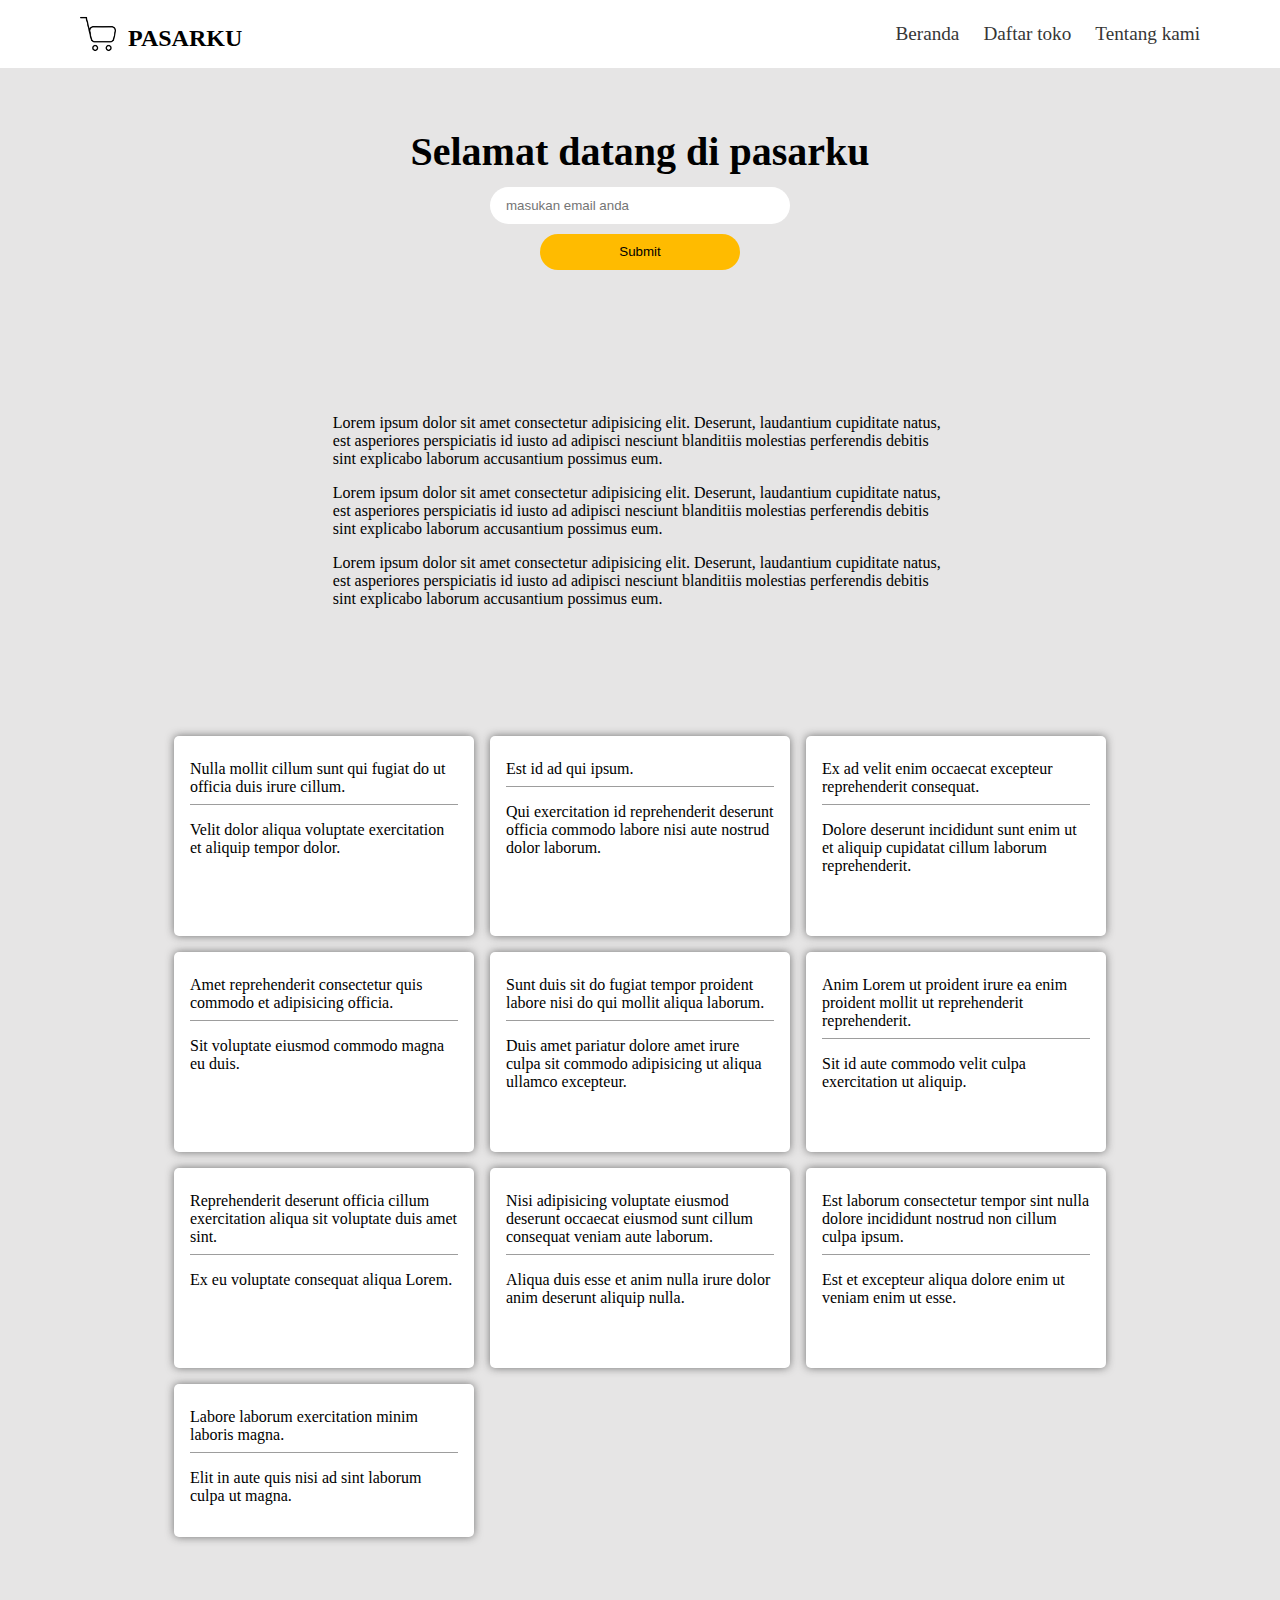
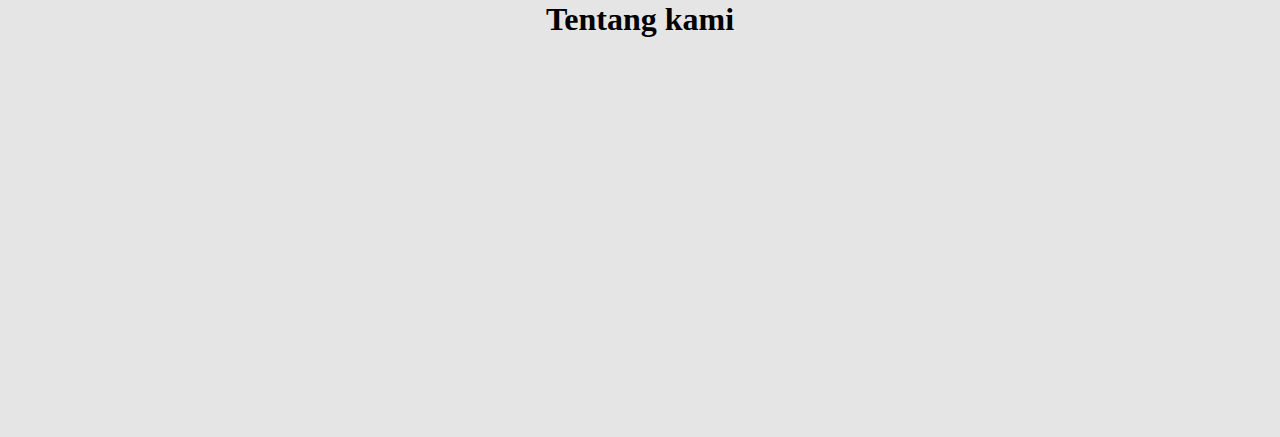
<file: product-landing-page/index.html>
<!DOCTYPE html>
<html lang="en">
  <head>
    <meta charset="UTF-8" />
    <meta http-equiv="X-UA-Compatible" content="IE=edge" />
    <meta
      name="viewport"
      content="width=device-width, initial-scale=1, user-scalable=no"
    />
    <title>Document</title>
    <link rel="stylesheet" href="./assets/css/styles.css" />
  </head>
  <body>
    <header id="header">
      <nav id="nav-bar">
        <h1>
          <img
            src="./assets/logo/logo.png"
            width="36"
            height="36"
            alt="pasarku"
            id="header-img"
          />
          <span>pasarku</span>
        </h1>

        <ul>
          <li><a href="#features" class="nav-link">Beranda</a></li>
          <li><a href="#daftar-toko" class="nav-link">Daftar toko</a></li>
          <li><a href="#about-me" class="nav-link">Tentang kami</a></li>
        </ul>
      </nav>
    </header>

    <main>
      <div id="welcome" class="item1">
        <div class="title">
          <h2>Selamat datang di pasarku</h2>
        </div>
        <div class="desc">
          <form action="https://www.freecodecamp.com/email-submit" id="form">
            <input
              type="email"
              name="email"
              id="email"
              placeholder="masukan email anda"
            />
            <input type="submit" id="submit" value="Submit" />
          </form>
        </div>
      </div>

      <div class="item2" id="features">
        <ul>
          <li>
            Lorem ipsum dolor sit amet consectetur adipisicing elit. Deserunt,
            laudantium cupiditate natus, est asperiores perspiciatis id iusto ad
            adipisci nesciunt blanditiis molestias perferendis debitis sint
            explicabo laborum accusantium possimus eum.
          </li>
          <li>
            Lorem ipsum dolor sit amet consectetur adipisicing elit. Deserunt,
            laudantium cupiditate natus, est asperiores perspiciatis id iusto ad
            adipisci nesciunt blanditiis molestias perferendis debitis sint
            explicabo laborum accusantium possimus eum.
          </li>
          <li>
            Lorem ipsum dolor sit amet consectetur adipisicing elit. Deserunt,
            laudantium cupiditate natus, est asperiores perspiciatis id iusto ad
            adipisci nesciunt blanditiis molestias perferendis debitis sint
            explicabo laborum accusantium possimus eum.
          </li>
        </ul>
      </div>

      <section class="item3" id="daftar-toko">
        <div class="card">
          <div class="card-header">
            Nulla mollit cillum sunt qui fugiat do ut officia duis irure cillum.
          </div>
          <div class="card-body">
            Velit dolor aliqua voluptate exercitation et aliquip tempor dolor.
          </div>
        </div>
        <div class="card">
          <div class="card-header">Est id ad qui ipsum.</div>
          <div class="card-body">
            Qui exercitation id reprehenderit deserunt officia commodo labore
            nisi aute nostrud dolor laborum.
          </div>
        </div>
        <div class="card">
          <div class="card-header">
            Ex ad velit enim occaecat excepteur reprehenderit consequat.
          </div>
          <div class="card-body">
            Dolore deserunt incididunt sunt enim ut et aliquip cupidatat cillum
            laborum reprehenderit.
          </div>
        </div>
        <div class="card">
          <div class="card-header">
            Amet reprehenderit consectetur quis commodo et adipisicing officia.
          </div>
          <div class="card-body">
            Sit voluptate eiusmod commodo magna eu duis.
          </div>
        </div>
        <div class="card">
          <div class="card-header">
            Sunt duis sit do fugiat tempor proident labore nisi do qui mollit
            aliqua laborum.
          </div>
          <div class="card-body">
            Duis amet pariatur dolore amet irure culpa sit commodo adipisicing
            ut aliqua ullamco excepteur.
          </div>
        </div>
        <div class="card">
          <div class="card-header">
            Anim Lorem ut proident irure ea enim proident mollit ut
            reprehenderit reprehenderit.
          </div>
          <div class="card-body">
            Sit id aute commodo velit culpa exercitation ut aliquip.
          </div>
        </div>
        <div class="card">
          <div class="card-header">
            Reprehenderit deserunt officia cillum exercitation aliqua sit
            voluptate duis amet sint.
          </div>
          <div class="card-body">Ex eu voluptate consequat aliqua Lorem.</div>
        </div>
        <div class="card">
          <div class="card-header">
            Nisi adipisicing voluptate eiusmod deserunt occaecat eiusmod sunt
            cillum consequat veniam aute laborum.
          </div>
          <div class="card-body">
            Aliqua duis esse et anim nulla irure dolor anim deserunt aliquip
            nulla.
          </div>
        </div>
        <div class="card">
          <div class="card-header">
            Est laborum consectetur tempor sint nulla dolore incididunt nostrud
            non cillum culpa ipsum.
          </div>
          <div class="card-body">
            Est et excepteur aliqua dolore enim ut veniam enim ut esse.
          </div>
        </div>
        <div class="card">
          <div class="card-header">
            Labore laborum exercitation minim laboris magna.
          </div>
          <div class="card-body">
            Elit in aute quis nisi ad sint laborum culpa ut magna.
          </div>
        </div>
      </section>

      <section class="item4" id="about-me">
        <h1 style="text-align: center; margin: 1rem auto">Tentang kami</h1>
        <iframe
          id="video"
          width="560"
          height="315"
          src="https://www.youtube.com/embed/14IeMUg2S0E"
          frameborder="0"
          allow="accelerometer; autoplay; clipboard-write; encrypted-media; gyroscope; picture-in-picture"
          allowfullscreen
        ></iframe>
      </section>
    </main>

    <script src="https://cdn.freecodecamp.org/testable-projects-fcc/v1/bundle.js"></script>
  </body>
</html>
</file>
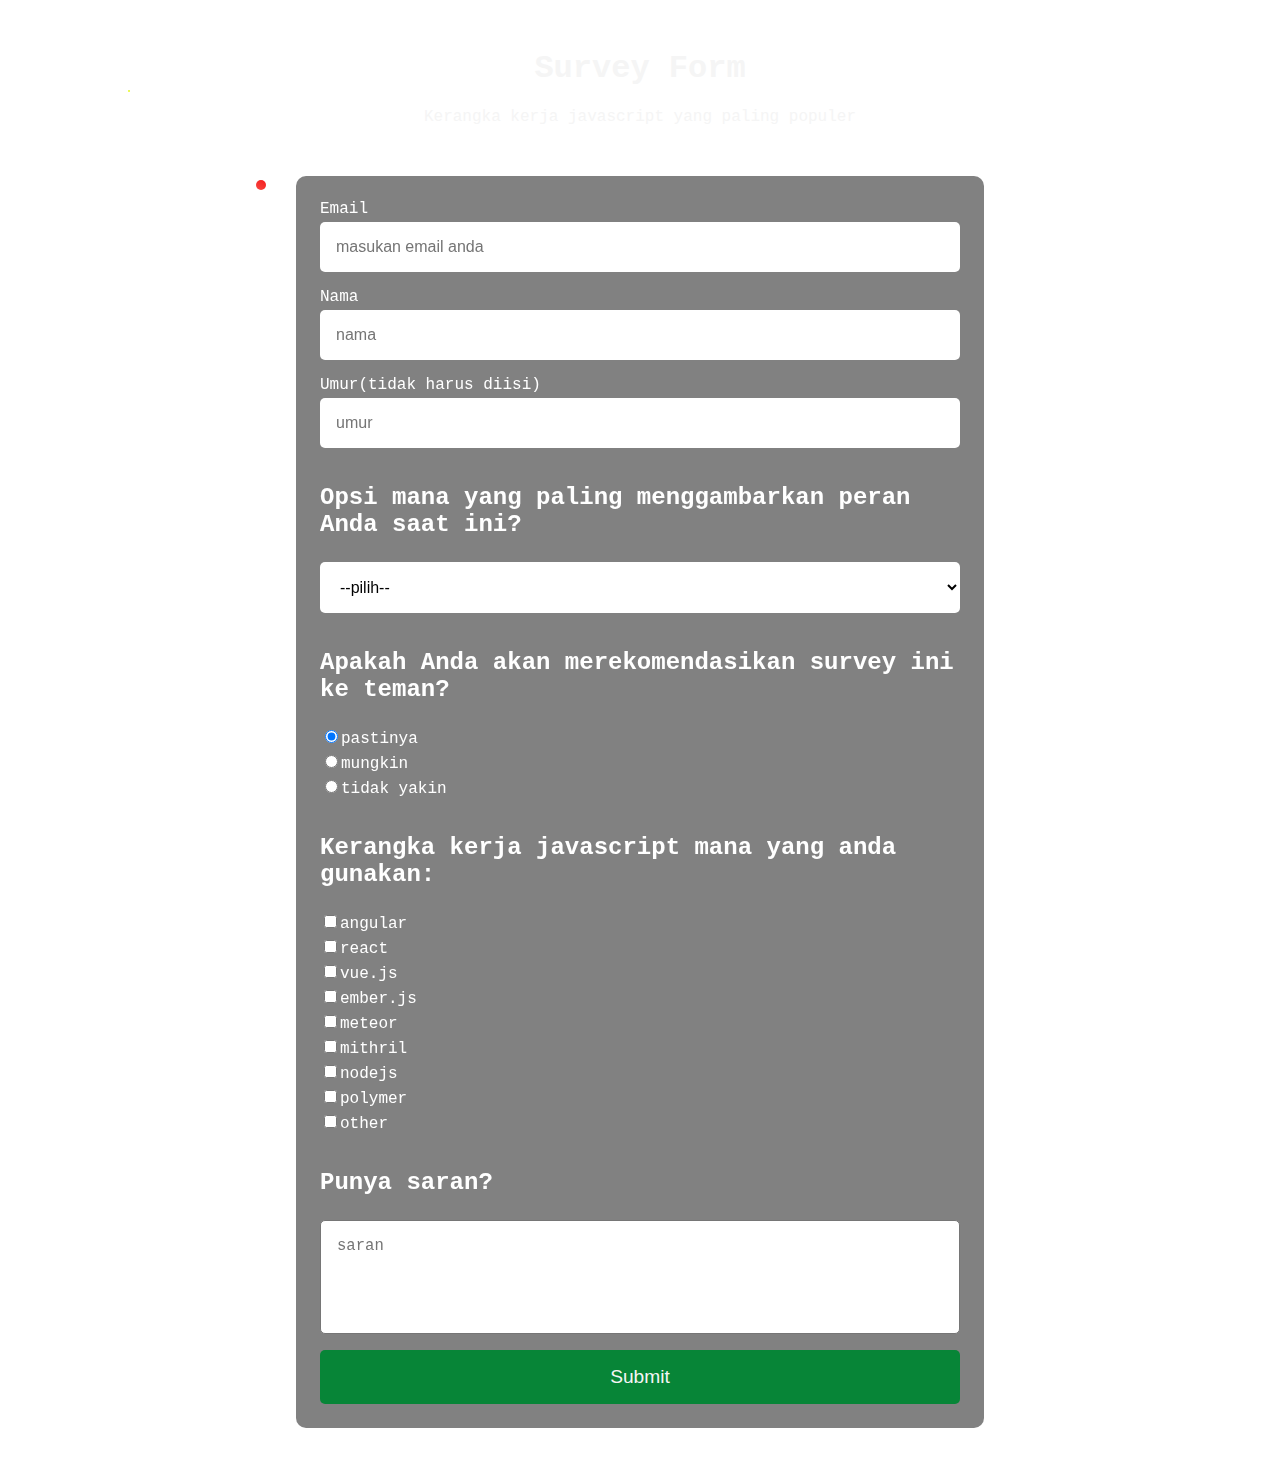
<file: survey-form/index.html>
<!DOCTYPE html>
<html lang="en">
  <head>
    <meta charset="UTF-8" />
    <meta http-equiv="X-UA-Compatible" content="IE=edge" />
    <meta name="viewport" content="width=device-width, initial-scale=1.0" />
    <title>Survey Form</title>
    <link rel="stylesheet" href="./css/style.css" />
  </head>
  <body>
    <div class="anim anim-a"></div>
    <div class="anim anim-b"></div>
    <div class="anim anim-c"></div>

    <header>
      <nav>
        <h1 id="title">Survey Form</h1>
        <p id="description">Kerangka kerja javascript yang paling populer</p>
      </nav>
    </header>

    <main>
      <form action="" id="survey-form">
        <div>
          <label id="email-label" for="email">Email</label>
          <input
            type="email"
            name="email"
            id="email"
            placeholder="masukan email anda"
            required
          />
        </div>
        <div>
          <label id="name-label" for="name">Nama</label>
          <input
            type="text"
            name="name"
            id="name"
            placeholder="nama"
            required
          />
        </div>
        <div>
          <label for="number" id="number-label">Umur(tidak harus diisi)</label>
          <input
            type="number"
            name="age"
            id="number"
            min="10"
            max="99"
            placeholder="umur"
          />
        </div>
        <div>
          <h2>Opsi mana yang paling menggambarkan peran Anda saat ini?</h2>
          <select name="dropdown" id="dropdown">
            <option value="" selected>--pilih--</option>
            <option value="a">Siswa</option>
            <option value="b">Pekerjaan penuh waktu</option>
            <option value="c">Pelajar penuh waktu</option>
            <option value="d">Memilih untuk tidak menjawab</option>
            <option value="e">lainnya</option>
          </select>
        </div>
        <div>
          <h2>Apakah Anda akan merekomendasikan survey ini ke teman?</h2>
          <label>
            <input
              type="radio"
              name="user-recommend"
              value="definitely"
              checked
            />pastinya
          </label>
          <label>
            <input type="radio" name="user-recommend" value="maybe" />mungkin
          </label>
          <label>
            <input type="radio" name="user-recommend" value="notsure" />tidak
            yakin
          </label>
        </div>
        <div>
          <h2>Kerangka kerja javascript mana yang anda gunakan:</h2>
          <label>
            <input type="checkbox" name="angular" value="angular" />angular
          </label>
          <label>
            <input type="checkbox" name="react" value="react" />react
          </label>
          <label>
            <input type="checkbox" name="vue.js" value="vue.js" />vue.js
          </label>
          <label>
            <input type="checkbox" name="ember.js" value="ember.js" />ember.js
          </label>
          <label>
            <input type="checkbox" name="meteor" value="meteor" />meteor
          </label>
          <label>
            <input type="checkbox" name="mithril" value="mithril" />mithril
          </label>
          <label>
            <input type="checkbox" name="nodejs" value="nodejs" />nodejs
          </label>
          <label>
            <input type="checkbox" name="polymer" value="polymer" />polymer
          </label>
          <label>
            <input type="checkbox" name="other" value="other" />other
          </label>
        </div>
        <div>
          <h2>Punya saran?</h2>
          <textarea name="suggest" placeholder="saran"></textarea>
        </div>
        <div>
          <button type="submit" id="submit">Submit</button>
        </div>
      </form>
    </main>
    <script src="https://cdn.freecodecamp.org/testable-projects-fcc/v1/bundle.js"></script>
  </body>
</html>
</file>
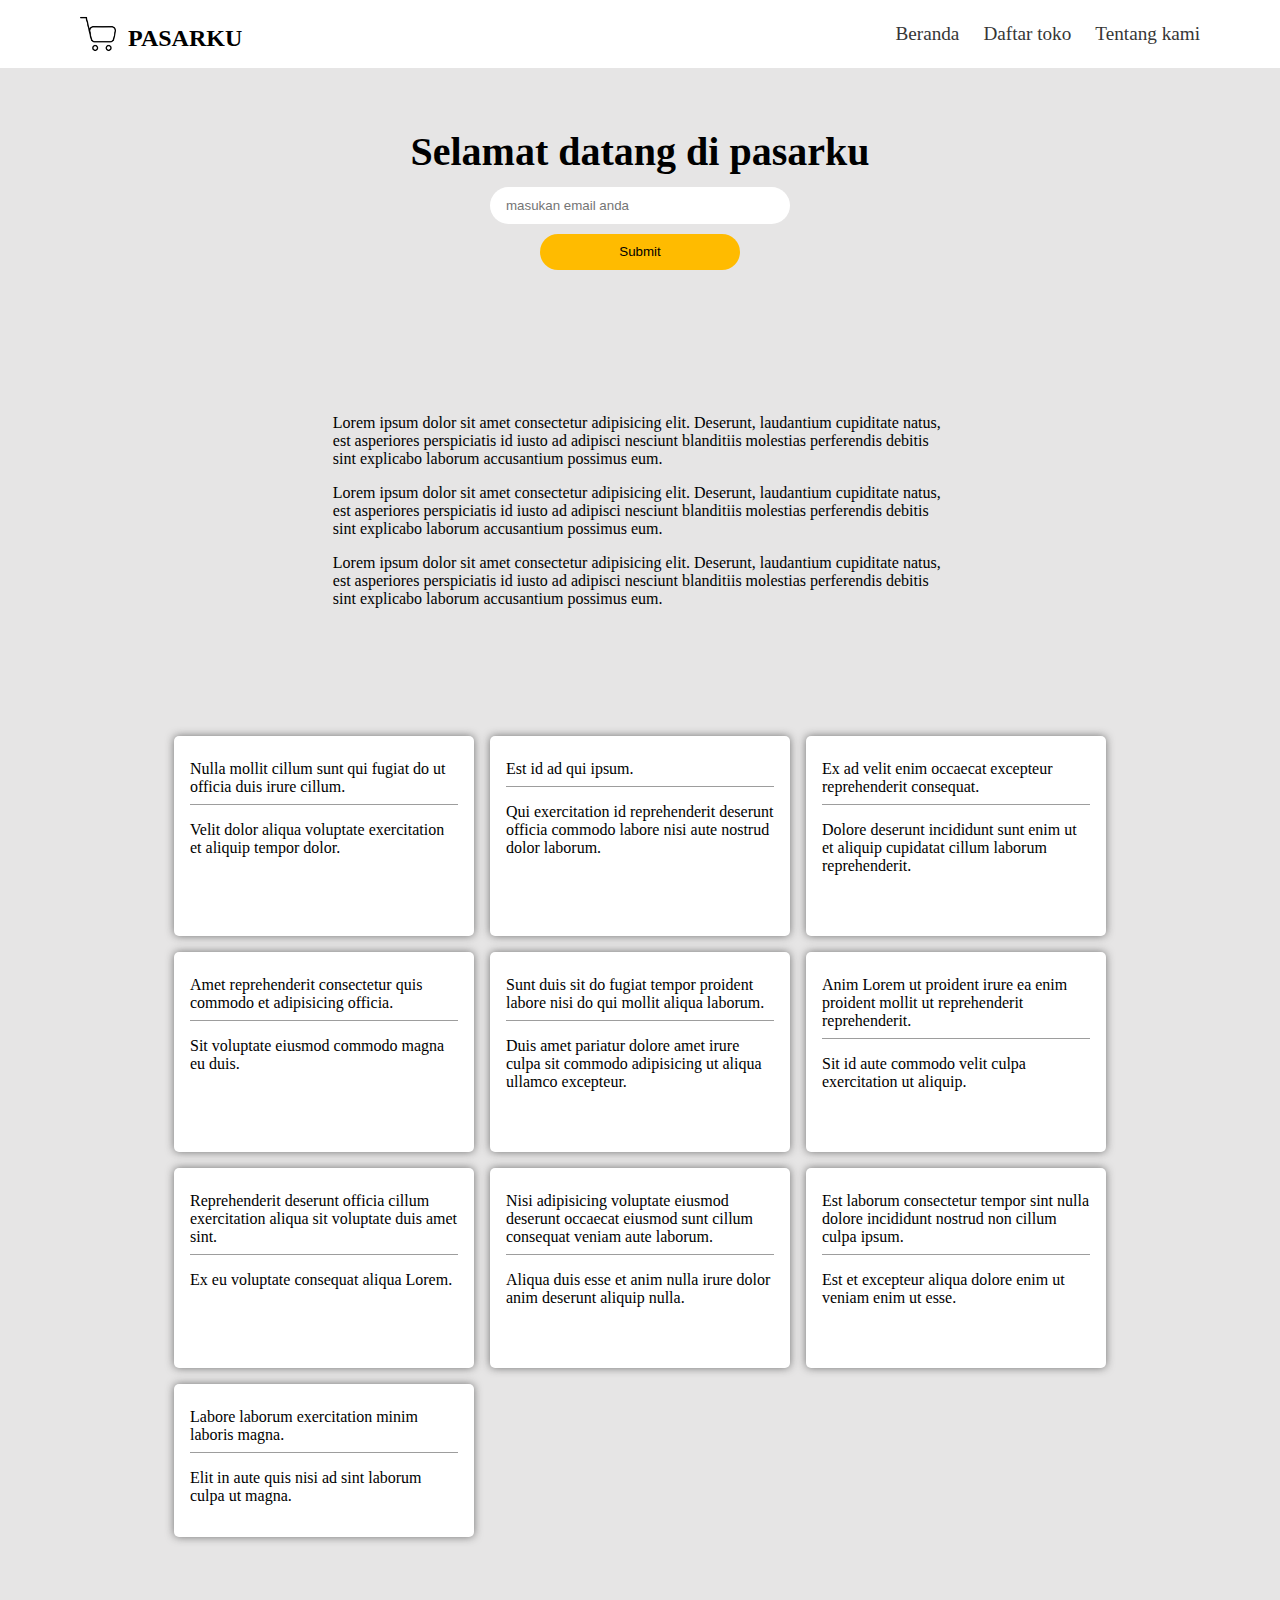
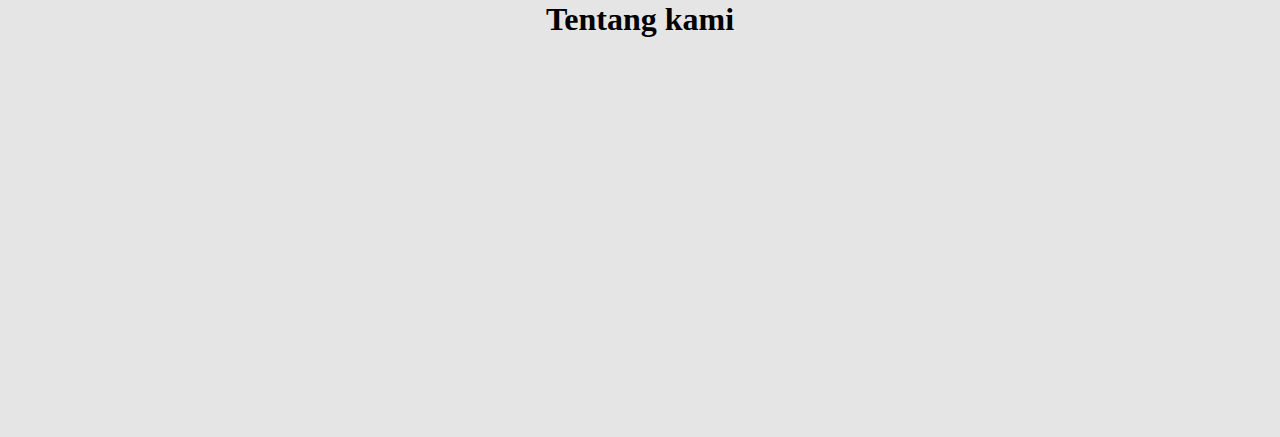
<file: responsive-web-design/product-landing-page/index.html>
<!DOCTYPE html>
<html lang="en">
  <head>
    <meta charset="UTF-8" />
    <meta http-equiv="X-UA-Compatible" content="IE=edge" />
    <meta
      name="viewport"
      content="width=device-width, initial-scale=1, user-scalable=no"
    />
    <title>Document</title>
    <link rel="stylesheet" href="./assets/css/styles.css" />
  </head>
  <body>
    <header id="header">
      <nav id="nav-bar">
        <h1>
          <img
            src="./assets/logo/logo.png"
            width="36"
            height="36"
            alt="pasarku"
            id="header-img"
          />
          <span>pasarku</span>
        </h1>

        <ul>
          <li><a href="#features" class="nav-link">Beranda</a></li>
          <li><a href="#daftar-toko" class="nav-link">Daftar toko</a></li>
          <li><a href="#about-me" class="nav-link">Tentang kami</a></li>
        </ul>
      </nav>
    </header>

    <main>
      <div id="welcome" class="item1">
        <div class="title">
          <h2>Selamat datang di pasarku</h2>
        </div>
        <div class="desc">
          <form action="https://www.freecodecamp.com/email-submit" id="form">
            <input
              type="email"
              name="email"
              id="email"
              placeholder="masukan email anda"
            />
            <input type="submit" id="submit" value="Submit" />
          </form>
        </div>
      </div>

      <div class="item2" id="features">
        <ul>
          <li>
            Lorem ipsum dolor sit amet consectetur adipisicing elit. Deserunt,
            laudantium cupiditate natus, est asperiores perspiciatis id iusto ad
            adipisci nesciunt blanditiis molestias perferendis debitis sint
            explicabo laborum accusantium possimus eum.
          </li>
          <li>
            Lorem ipsum dolor sit amet consectetur adipisicing elit. Deserunt,
            laudantium cupiditate natus, est asperiores perspiciatis id iusto ad
            adipisci nesciunt blanditiis molestias perferendis debitis sint
            explicabo laborum accusantium possimus eum.
          </li>
          <li>
            Lorem ipsum dolor sit amet consectetur adipisicing elit. Deserunt,
            laudantium cupiditate natus, est asperiores perspiciatis id iusto ad
            adipisci nesciunt blanditiis molestias perferendis debitis sint
            explicabo laborum accusantium possimus eum.
          </li>
        </ul>
      </div>

      <section class="item3" id="daftar-toko">
        <div class="card">
          <div class="card-header">
            Nulla mollit cillum sunt qui fugiat do ut officia duis irure cillum.
          </div>
          <div class="card-body">
            Velit dolor aliqua voluptate exercitation et aliquip tempor dolor.
          </div>
        </div>
        <div class="card">
          <div class="card-header">Est id ad qui ipsum.</div>
          <div class="card-body">
            Qui exercitation id reprehenderit deserunt officia commodo labore
            nisi aute nostrud dolor laborum.
          </div>
        </div>
        <div class="card">
          <div class="card-header">
            Ex ad velit enim occaecat excepteur reprehenderit consequat.
          </div>
          <div class="card-body">
            Dolore deserunt incididunt sunt enim ut et aliquip cupidatat cillum
            laborum reprehenderit.
          </div>
        </div>
        <div class="card">
          <div class="card-header">
            Amet reprehenderit consectetur quis commodo et adipisicing officia.
          </div>
          <div class="card-body">
            Sit voluptate eiusmod commodo magna eu duis.
          </div>
        </div>
        <div class="card">
          <div class="card-header">
            Sunt duis sit do fugiat tempor proident labore nisi do qui mollit
            aliqua laborum.
          </div>
          <div class="card-body">
            Duis amet pariatur dolore amet irure culpa sit commodo adipisicing
            ut aliqua ullamco excepteur.
          </div>
        </div>
        <div class="card">
          <div class="card-header">
            Anim Lorem ut proident irure ea enim proident mollit ut
            reprehenderit reprehenderit.
          </div>
          <div class="card-body">
            Sit id aute commodo velit culpa exercitation ut aliquip.
          </div>
        </div>
        <div class="card">
          <div class="card-header">
            Reprehenderit deserunt officia cillum exercitation aliqua sit
            voluptate duis amet sint.
          </div>
          <div class="card-body">Ex eu voluptate consequat aliqua Lorem.</div>
        </div>
        <div class="card">
          <div class="card-header">
            Nisi adipisicing voluptate eiusmod deserunt occaecat eiusmod sunt
            cillum consequat veniam aute laborum.
          </div>
          <div class="card-body">
            Aliqua duis esse et anim nulla irure dolor anim deserunt aliquip
            nulla.
          </div>
        </div>
        <div class="card">
          <div class="card-header">
            Est laborum consectetur tempor sint nulla dolore incididunt nostrud
            non cillum culpa ipsum.
          </div>
          <div class="card-body">
            Est et excepteur aliqua dolore enim ut veniam enim ut esse.
          </div>
        </div>
        <div class="card">
          <div class="card-header">
            Labore laborum exercitation minim laboris magna.
          </div>
          <div class="card-body">
            Elit in aute quis nisi ad sint laborum culpa ut magna.
          </div>
        </div>
      </section>

      <section class="item4" id="about-me">
        <h1 style="text-align: center; margin: 1rem auto">Tentang kami</h1>
        <iframe
          id="video"
          width="560"
          height="315"
          src="https://www.youtube.com/embed/14IeMUg2S0E"
          frameborder="0"
          allow="accelerometer; autoplay; clipboard-write; encrypted-media; gyroscope; picture-in-picture"
          allowfullscreen
        ></iframe>
      </section>
    </main>

    <!-- <script src="https://cdn.freecodecamp.org/testable-projects-fcc/v1/bundle.js"></script> -->
  </body>
</html>
</file>
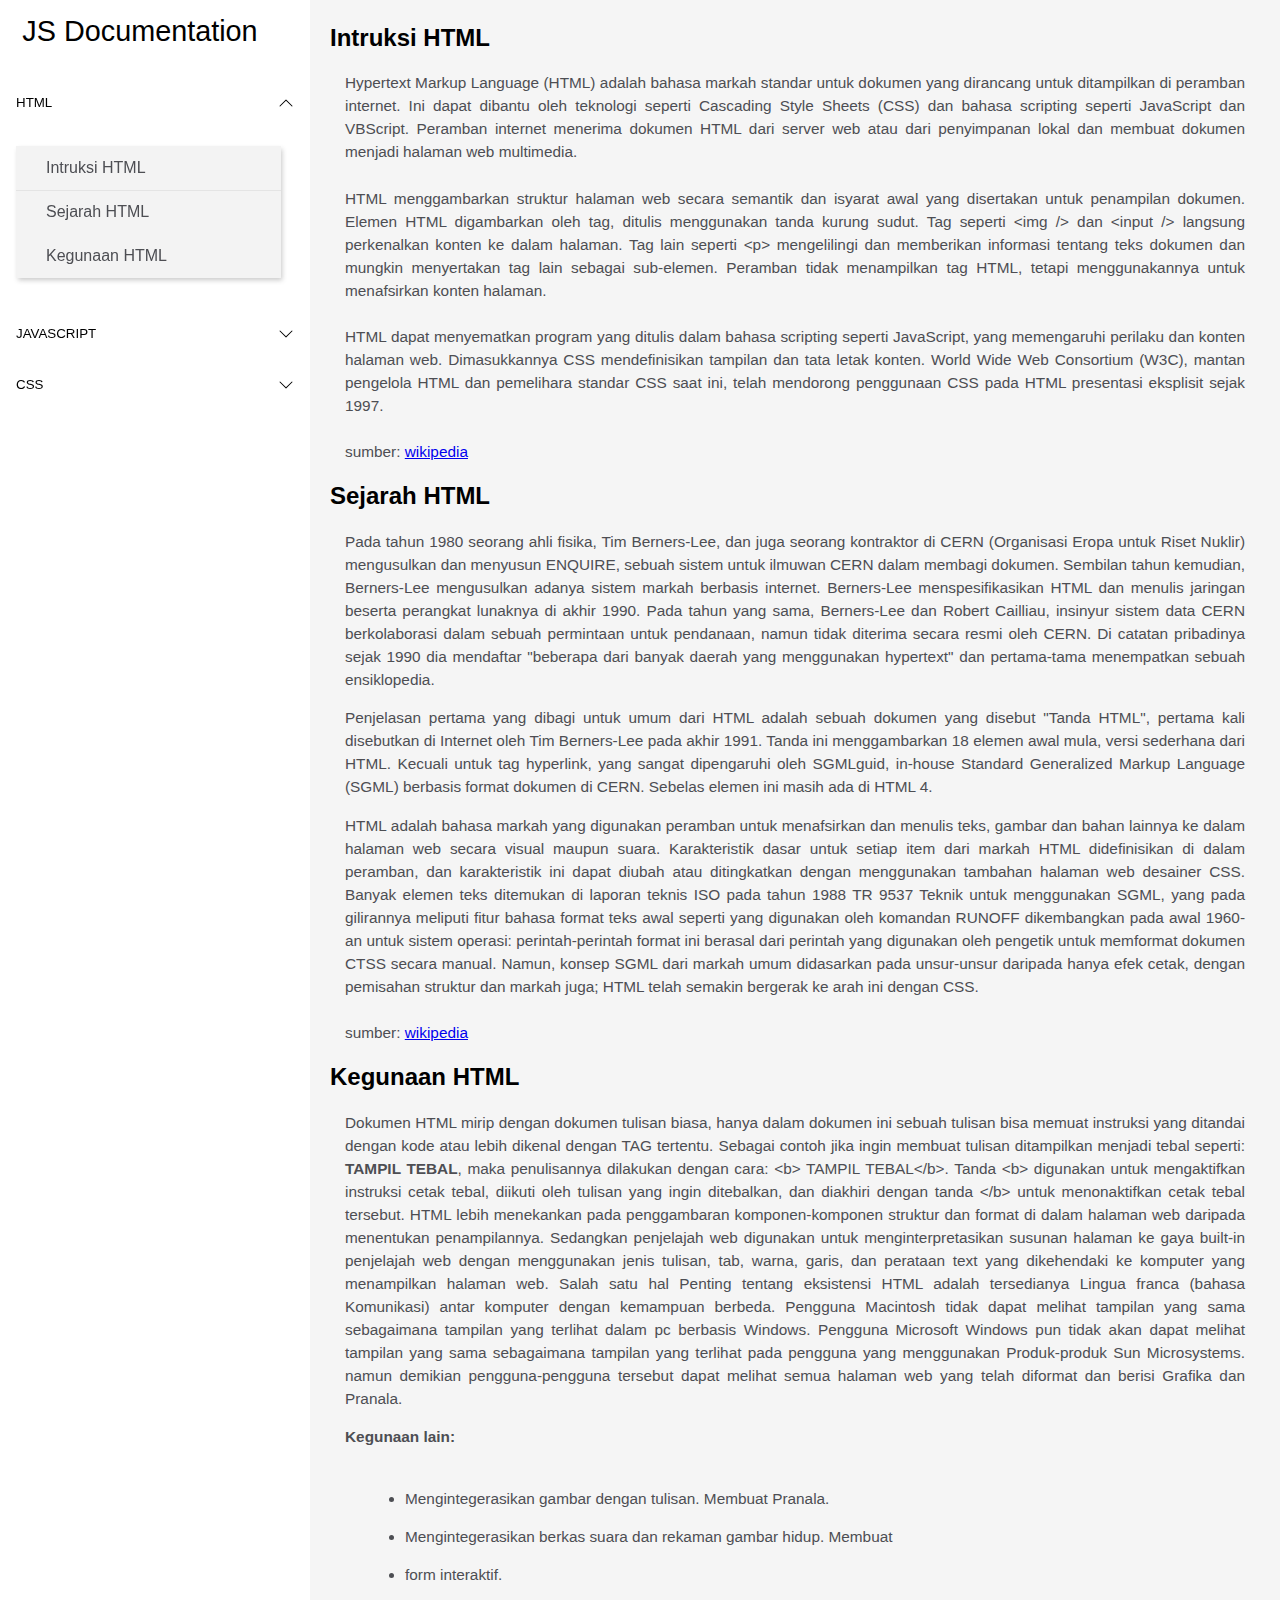
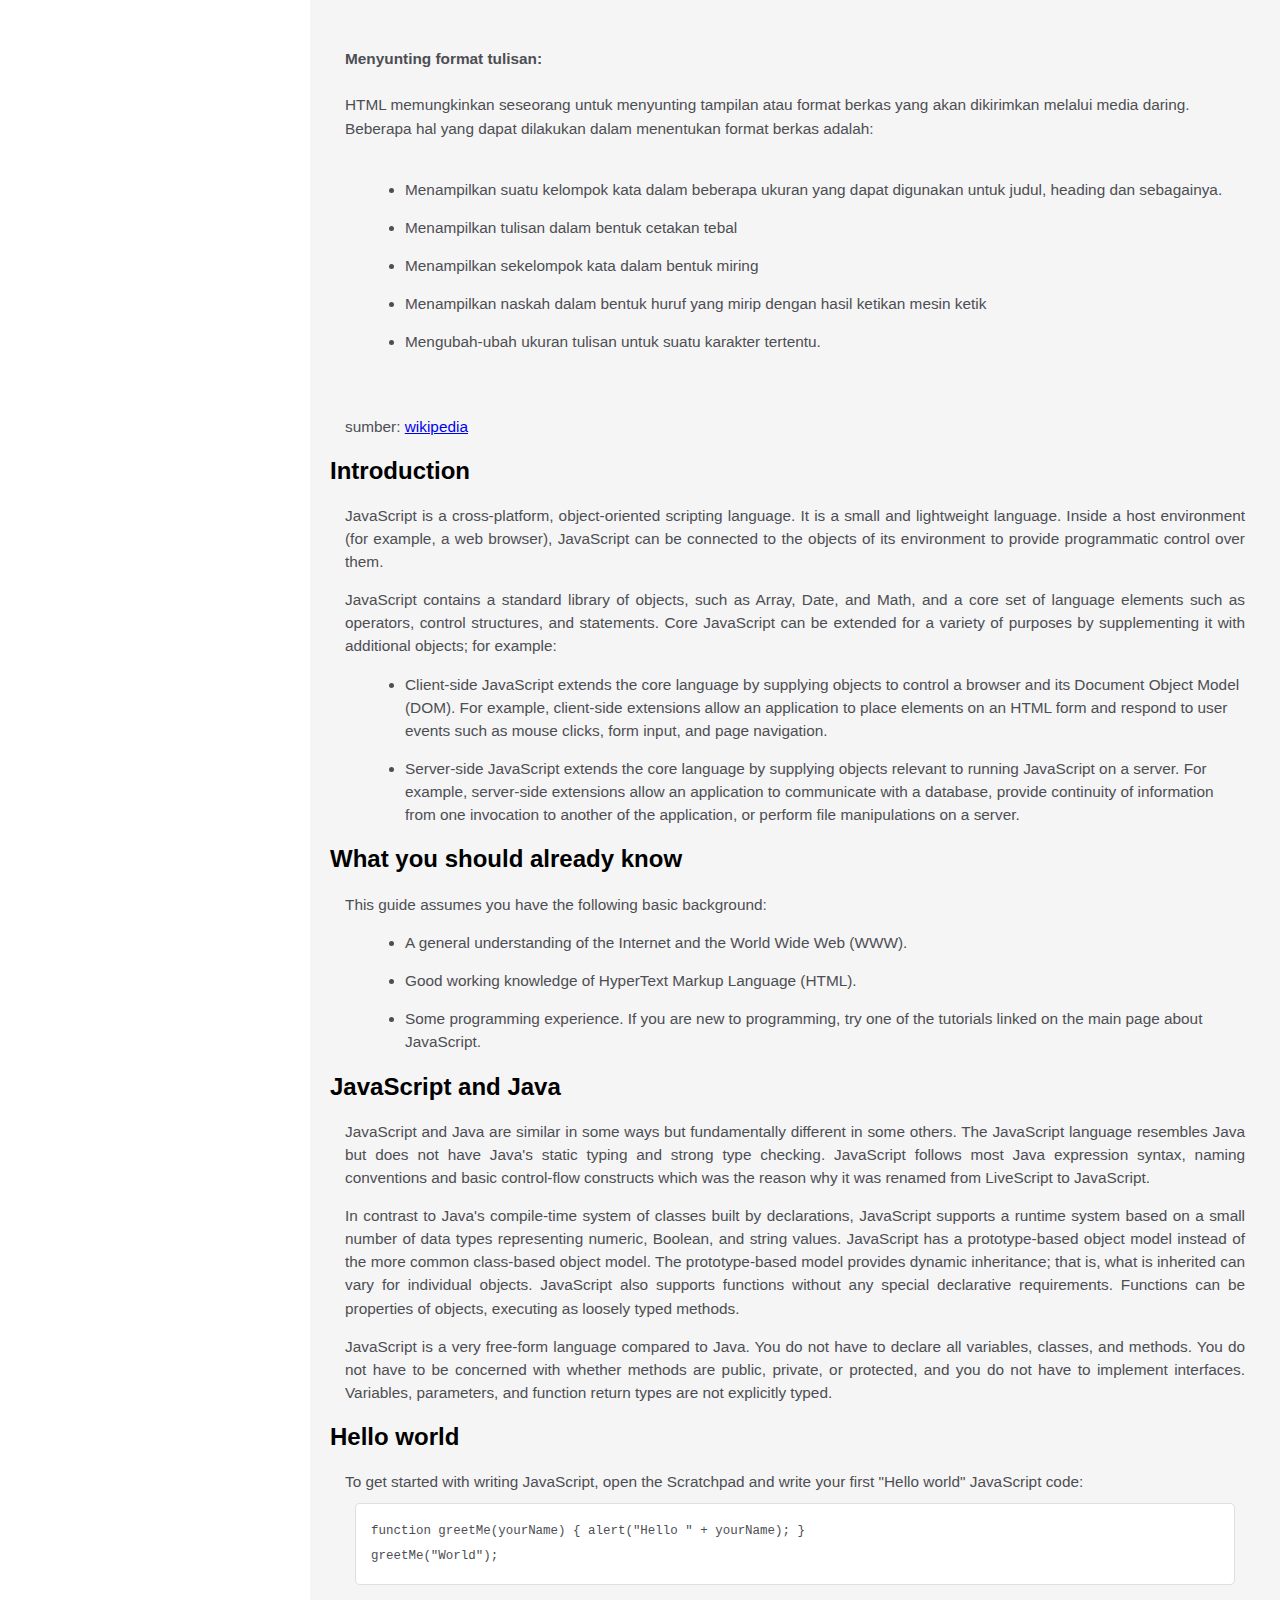
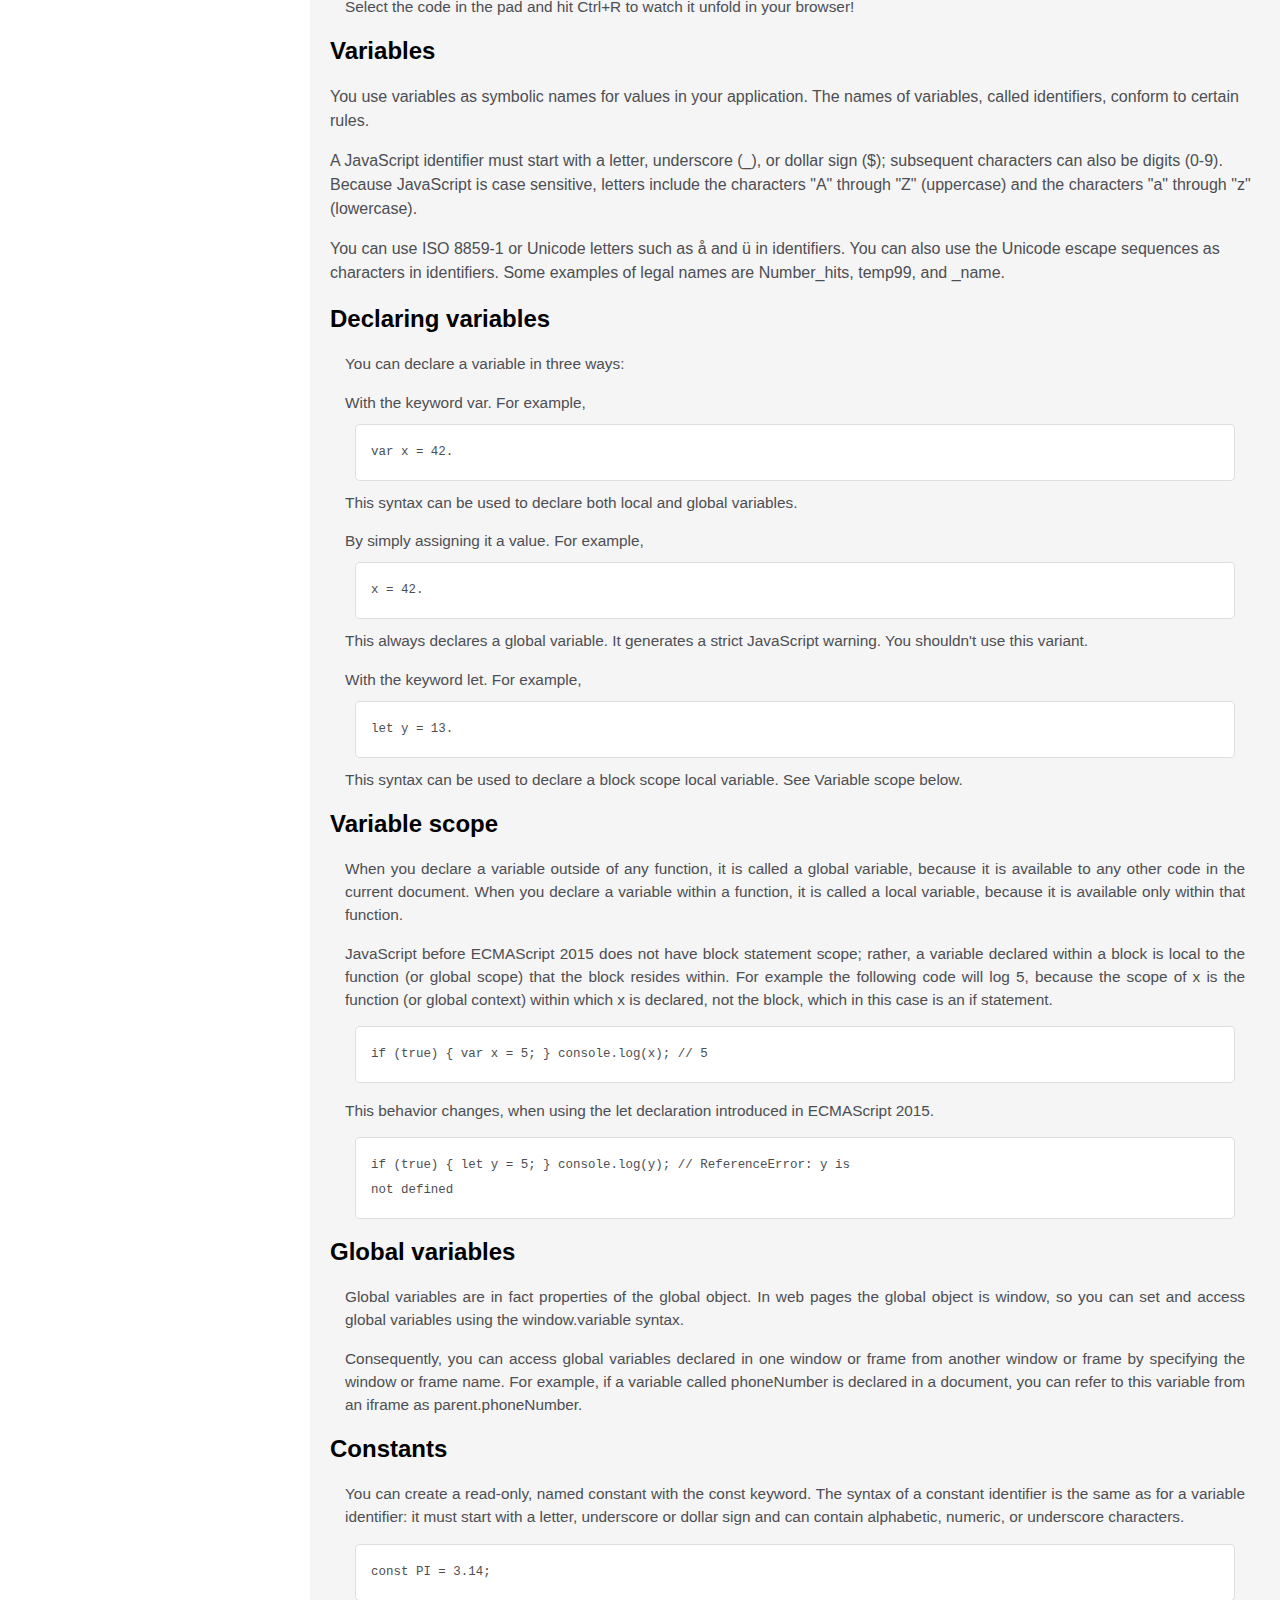
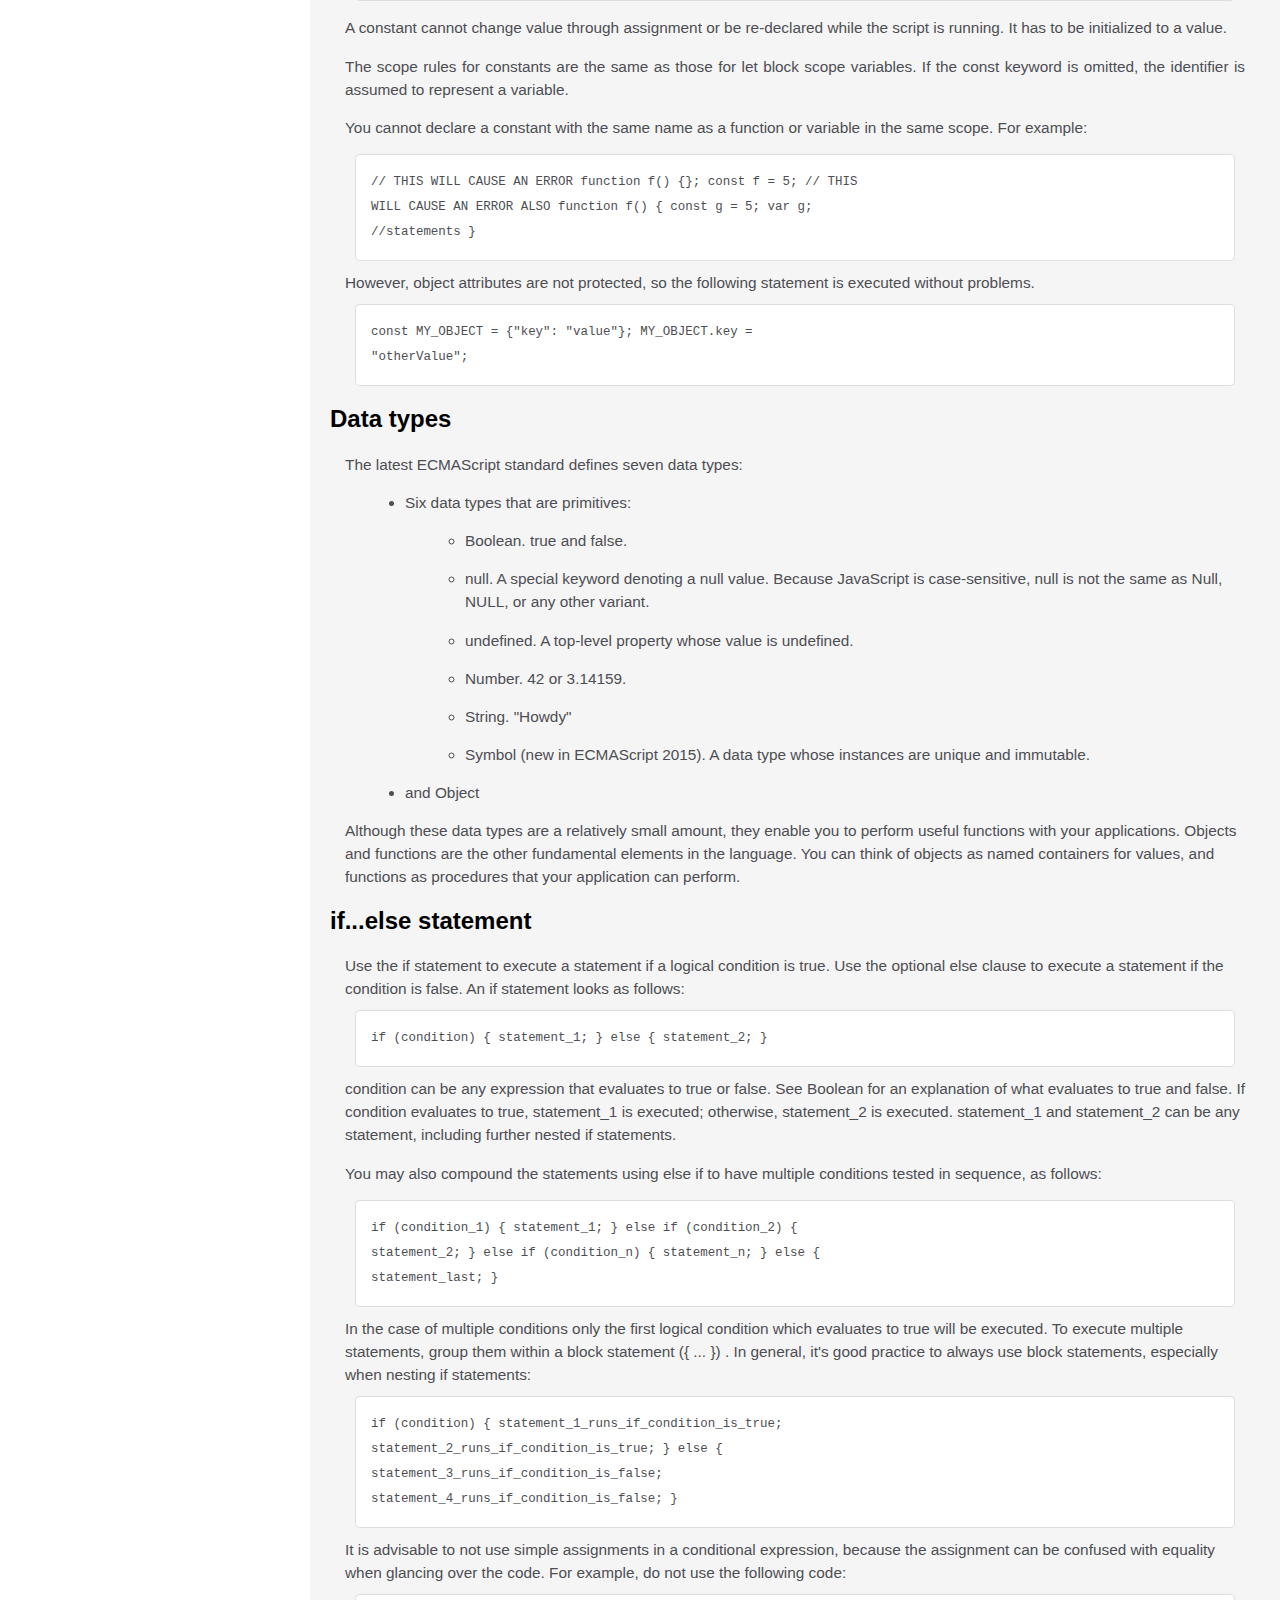
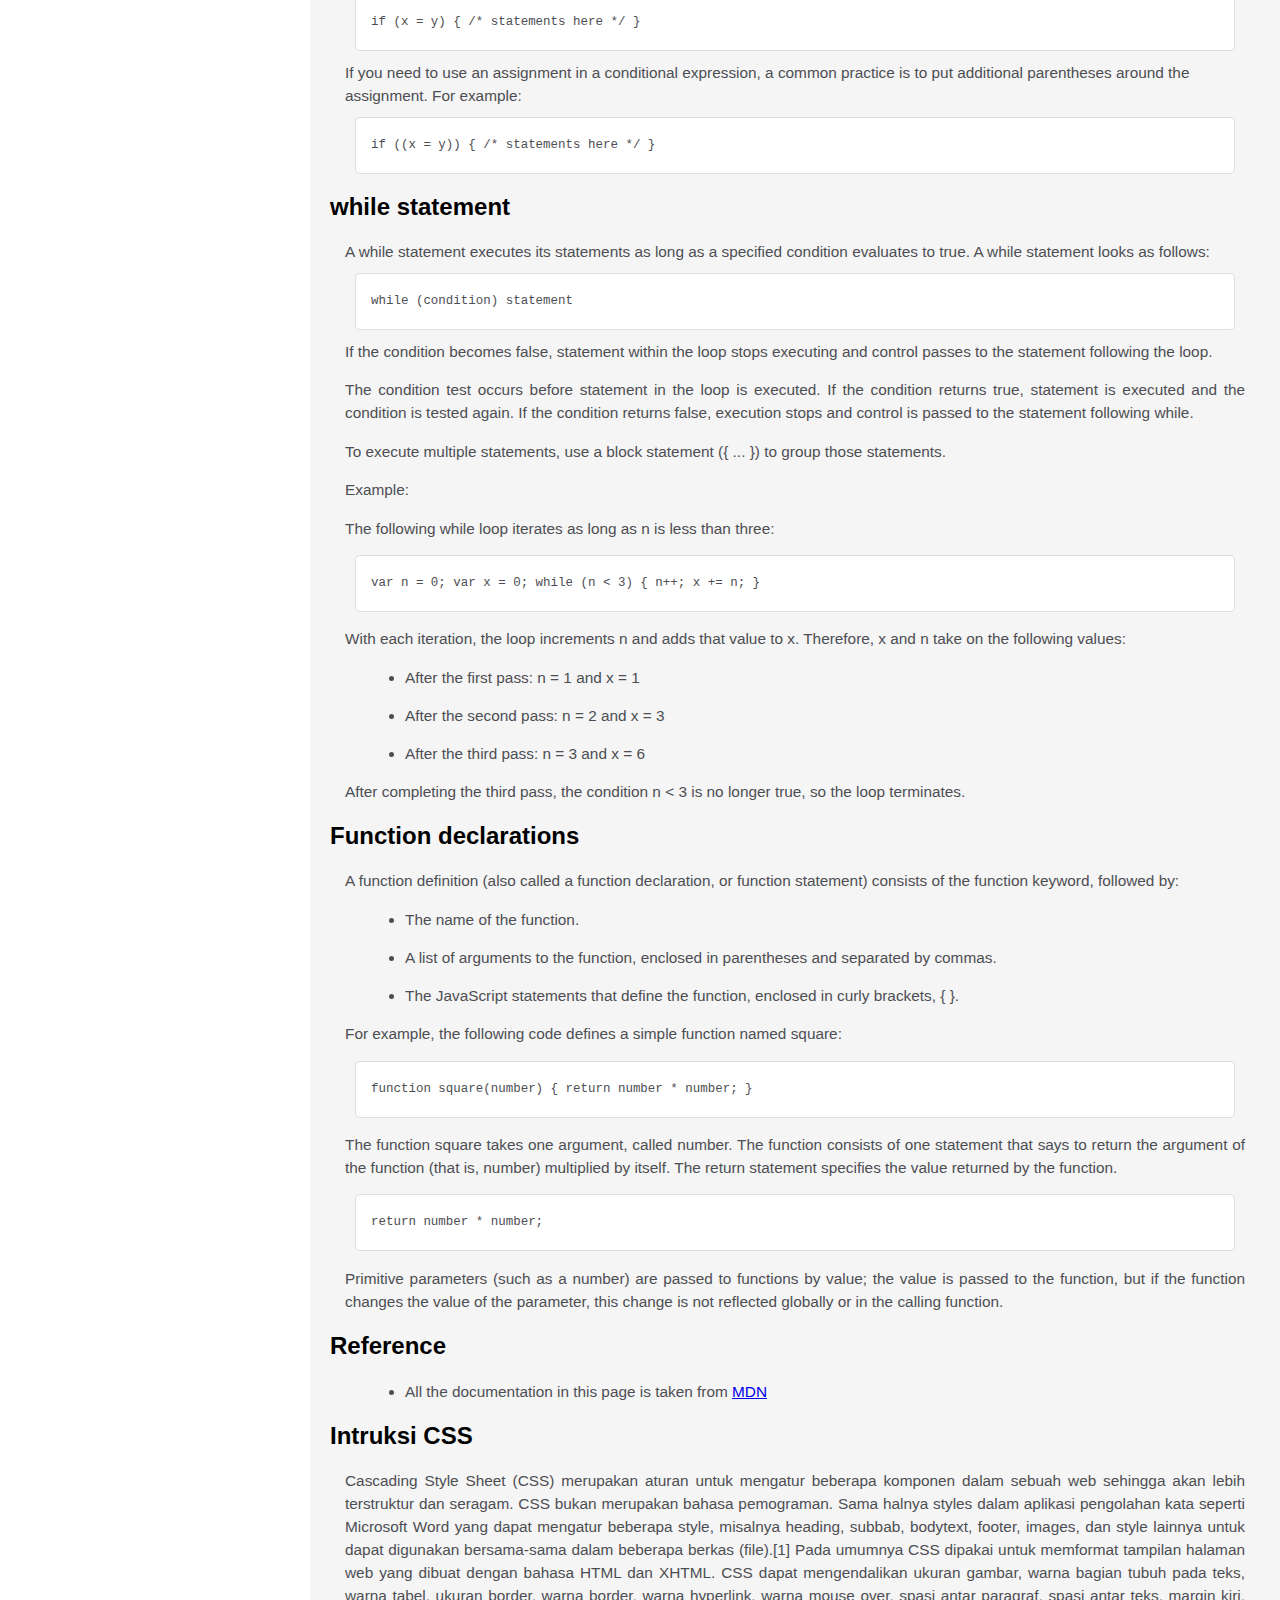
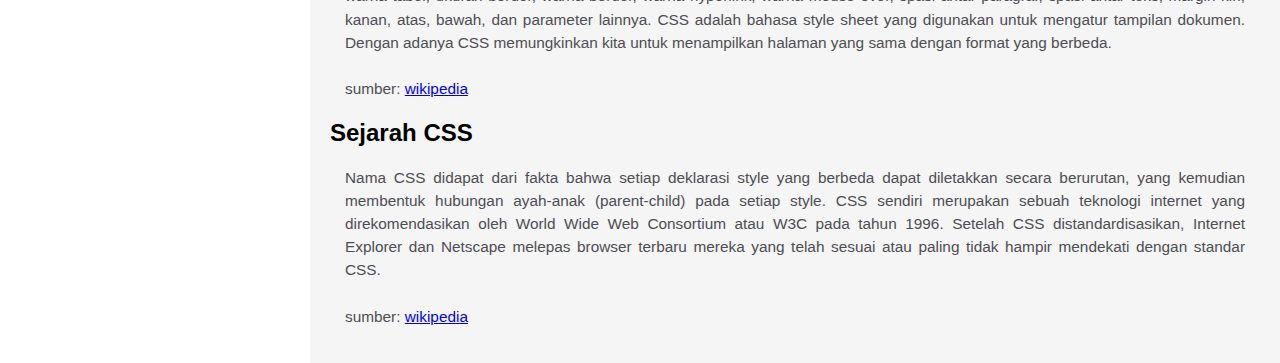
<file: responsive-web-design/technical-docs/index.html>
<!DOCTYPE html>
<html lang="en">
  <head>
    <meta charset="UTF-8" />
    <meta http-equiv="X-UA-Compatible" content="IE=edge" />
    <meta
      name="viewport"
      content="width=device-width, initial-scale=1, user-scalable=no"
    />
    <title>Technical Documentation</title>
    <link rel="stylesheet" href="./css/tech.css" />
    <link rel="stylesheet" href="./css/style.css" />
  </head>
  <body>
    <div class="container">
      <nav id="navbar">
        <div class="sidebar">
          <div class="aside-header">
            <header>JS Documentation</header>
          </div>
          <div class="sidebar-body">
            <ul>
              <li class="active">
                <button type="button" class="button-toggle" data-target="html">
                  <span>HTML</span>
                  <span
                    ><svg
                      xmlns="http://www.w3.org/2000/svg"
                      width="16"
                      height="16"
                      fill="currentColor"
                      class="bi bi-chevron-up"
                      viewBox="0 0 16 16"
                    >
                      <path
                        fill-rule="evenodd"
                        d="M7.646 4.646a.5.5 0 0 1 .708 0l6 6a.5.5 0 0 1-.708.708L8 5.707l-5.646 5.647a.5.5 0 0 1-.708-.708l6-6z"
                      /></svg
                  ></span>
                </button>
                <ul class="content-menu">
                  <li>
                    <a href="#Intruksi_HTML" class="nav-link" data-target="html"
                      >Intruksi HTML</a
                    >
                  </li>
                  <div class="hr"></div>
                  <li>
                    <a href="#Sejarah_HTML" class="nav-link" data-target="html"
                      >Sejarah HTML</a
                    >
                  </li>
                  <li>
                    <a href="#Kegunaan_HTML" class="nav-link" data-target="html"
                      >Kegunaan HTML</a
                    >
                  </li>
                </ul>
              </li>
              <li>
                <button class="button-toggle">
                  <span>JAVASCRIPT</span>
                  <span
                    ><svg
                      xmlns="http://www.w3.org/2000/svg"
                      width="16"
                      height="16"
                      fill="currentColor"
                      class="bi bi-chevron-down"
                      viewBox="0 0 16 16"
                    >
                      <path
                        fill-rule="evenodd"
                        d="M1.646 4.646a.5.5 0 0 1 .708 0L8 10.293l5.646-5.647a.5.5 0 0 1 .708.708l-6 6a.5.5 0 0 1-.708 0l-6-6a.5.5 0 0 1 0-.708z"
                      /></svg
                  ></span>
                </button>
                <ul class="content-menu collapse">
                  <li>
                    <a class="nav-link" href="#Introduction">Introduction</a>
                  </li>
                  <li>
                    <a class="nav-link" href="#What_you_should_already_know"
                      >What you should already know</a
                    >
                  </li>
                  <li>
                    <a class="nav-link" href="#JavaScript_and_Java"
                      >JavaScript and Java</a
                    >
                  </li>
                  <li>
                    <a class="nav-link" href="#Hello_world">Hello world</a>
                  </li>
                  <li><a class="nav-link" href="#Variables">Variables</a></li>
                  <li>
                    <a class="nav-link" href="#Declaring_variables"
                      >Declaring variables</a
                    >
                  </li>
                  <li>
                    <a class="nav-link" href="#Variable_scope"
                      >Variable scope</a
                    >
                  </li>
                  <li>
                    <a class="nav-link" href="#Global_variables"
                      >Global variables</a
                    >
                  </li>
                  <li><a class="nav-link" href="#Constants">Constants</a></li>
                  <li><a class="nav-link" href="#Data_types">Data types</a></li>
                  <li>
                    <a class="nav-link" href="#if...else_statement"
                      >if...else statement</a
                    >
                  </li>
                  <li>
                    <a class="nav-link" href="#while_statement"
                      >while statement</a
                    >
                  </li>
                  <li>
                    <a class="nav-link" href="#Function_declarations"
                      >Function declarations</a
                    >
                  </li>
                  <li><a class="nav-link" href="#Reference">Reference</a></li>
                </ul>
              </li>
              <li>
                <button type="button" class="button-toggle" data-target="css">
                  <span>CSS</span>
                  <span
                    ><svg
                      xmlns="http://www.w3.org/2000/svg"
                      width="16"
                      height="16"
                      fill="currentColor"
                      class="bi bi-chevron-down"
                      viewBox="0 0 16 16"
                    >
                      <path
                        fill-rule="evenodd"
                        d="M1.646 4.646a.5.5 0 0 1 .708 0L8 10.293l5.646-5.647a.5.5 0 0 1 .708.708l-6 6a.5.5 0 0 1-.708 0l-6-6a.5.5 0 0 1 0-.708z"
                      /></svg
                  ></span>
                </button>
                <ul class="content-menu collapse">
                  <li>
                    <a href="#Intruksi_CSS" class="nav-link" data-target="css"
                      >Intruksi CSS</a
                    >
                  </li>
                  <li>
                    <a href="#Sejarah_CSS" class="nav-link" data-target="css"
                      >Sejarah CSS</a
                    >
                  </li>
                </ul>
              </li>
            </ul>
          </div>
        </div>
      </nav>
      <main id="main-doc">
        <section class="main-section" id="Intruksi_HTML">
          <header>Intruksi HTML</header>
          <article>
            <p>
              Hypertext Markup Language (HTML) adalah bahasa markah standar
              untuk dokumen yang dirancang untuk ditampilkan di peramban
              internet. Ini dapat dibantu oleh teknologi seperti Cascading Style
              Sheets (CSS) dan bahasa scripting seperti JavaScript dan VBScript.
              Peramban internet menerima dokumen HTML dari server web atau dari
              penyimpanan lokal dan membuat dokumen menjadi halaman web
              multimedia.
              <br /><br />HTML menggambarkan struktur halaman web secara
              semantik dan isyarat awal yang disertakan untuk penampilan
              dokumen. Elemen HTML digambarkan oleh tag, ditulis menggunakan
              tanda kurung sudut. Tag seperti &lt;img /&gt; dan &lt;input /&gt;
              langsung perkenalkan konten ke dalam halaman. Tag lain seperti
              &lt;p&gt; mengelilingi dan memberikan informasi tentang teks
              dokumen dan mungkin menyertakan tag lain sebagai sub-elemen.
              Peramban tidak menampilkan tag HTML, tetapi menggunakannya untuk
              menafsirkan konten halaman. <br /><br />HTML dapat menyematkan
              program yang ditulis dalam bahasa scripting seperti JavaScript,
              yang memengaruhi perilaku dan konten halaman web. Dimasukkannya
              CSS mendefinisikan tampilan dan tata letak konten. World Wide Web
              Consortium (W3C), mantan pengelola HTML dan pemelihara standar CSS
              saat ini, telah mendorong penggunaan CSS pada HTML presentasi
              eksplisit sejak 1997. <br /><br />sumber:
              <a href="https://id.wikipedia.org/wiki/HTML">wikipedia</a>
            </p>
          </article>
        </section>
        <section class="main-section" id="Sejarah_HTML">
          <header>Sejarah HTML</header>

          <article>
            <p>
              Pada tahun 1980 seorang ahli fisika, Tim Berners-Lee, dan juga
              seorang kontraktor di CERN (Organisasi Eropa untuk Riset Nuklir)
              mengusulkan dan menyusun ENQUIRE, sebuah sistem untuk ilmuwan CERN
              dalam membagi dokumen. Sembilan tahun kemudian, Berners-Lee
              mengusulkan adanya sistem markah berbasis internet. Berners-Lee
              menspesifikasikan HTML dan menulis jaringan beserta perangkat
              lunaknya di akhir 1990. Pada tahun yang sama, Berners-Lee dan
              Robert Cailliau, insinyur sistem data CERN berkolaborasi dalam
              sebuah permintaan untuk pendanaan, namun tidak diterima secara
              resmi oleh CERN. Di catatan pribadinya sejak 1990 dia mendaftar
              "beberapa dari banyak daerah yang menggunakan hypertext" dan
              pertama-tama menempatkan sebuah ensiklopedia.
            </p>
            <p>
              Penjelasan pertama yang dibagi untuk umum dari HTML adalah sebuah
              dokumen yang disebut "Tanda HTML", pertama kali disebutkan di
              Internet oleh Tim Berners-Lee pada akhir 1991. Tanda ini
              menggambarkan 18 elemen awal mula, versi sederhana dari HTML.
              Kecuali untuk tag hyperlink, yang sangat dipengaruhi oleh
              SGMLguid, in-house Standard Generalized Markup Language (SGML)
              berbasis format dokumen di CERN. Sebelas elemen ini masih ada di
              HTML 4.
            </p>
            <p>
              HTML adalah bahasa markah yang digunakan peramban untuk
              menafsirkan dan menulis teks, gambar dan bahan lainnya ke dalam
              halaman web secara visual maupun suara. Karakteristik dasar untuk
              setiap item dari markah HTML didefinisikan di dalam peramban, dan
              karakteristik ini dapat diubah atau ditingkatkan dengan
              menggunakan tambahan halaman web desainer CSS. Banyak elemen teks
              ditemukan di laporan teknis ISO pada tahun 1988 TR 9537 Teknik
              untuk menggunakan SGML, yang pada gilirannya meliputi fitur bahasa
              format teks awal seperti yang digunakan oleh komandan RUNOFF
              dikembangkan pada awal 1960-an untuk sistem operasi:
              perintah-perintah format ini berasal dari perintah yang digunakan
              oleh pengetik untuk memformat dokumen CTSS secara manual. Namun,
              konsep SGML dari markah umum didasarkan pada unsur-unsur daripada
              hanya efek cetak, dengan pemisahan struktur dan markah juga; HTML
              telah semakin bergerak ke arah ini dengan CSS.
              <br /><br />sumber:
              <a href="https://id.wikipedia.org/wiki/HTML">wikipedia</a>
            </p>
          </article>
        </section>
        <section class="main-section" id="Kegunaan_HTML">
          <header>Kegunaan HTML</header>
          <article>
            <p>
              Dokumen HTML mirip dengan dokumen tulisan biasa, hanya dalam
              dokumen ini sebuah tulisan bisa memuat instruksi yang ditandai
              dengan kode atau lebih dikenal dengan TAG tertentu. Sebagai contoh
              jika ingin membuat tulisan ditampilkan menjadi tebal seperti:
              <b>TAMPIL TEBAL</b>, maka penulisannya dilakukan dengan cara:
              &lt;b&gt; TAMPIL TEBAL&lt;/b&gt;. Tanda &lt;b&gt; digunakan untuk
              mengaktifkan instruksi cetak tebal, diikuti oleh tulisan yang
              ingin ditebalkan, dan diakhiri dengan tanda &lt;/b&gt; untuk
              menonaktifkan cetak tebal tersebut. HTML lebih menekankan pada
              penggambaran komponen-komponen struktur dan format di dalam
              halaman web daripada menentukan penampilannya. Sedangkan
              penjelajah web digunakan untuk menginterpretasikan susunan halaman
              ke gaya built-in penjelajah web dengan menggunakan jenis tulisan,
              tab, warna, garis, dan perataan text yang dikehendaki ke komputer
              yang menampilkan halaman web. Salah satu hal Penting tentang
              eksistensi HTML adalah tersedianya Lingua franca (bahasa
              Komunikasi) antar komputer dengan kemampuan berbeda. Pengguna
              Macintosh tidak dapat melihat tampilan yang sama sebagaimana
              tampilan yang terlihat dalam pc berbasis Windows. Pengguna
              Microsoft Windows pun tidak akan dapat melihat tampilan yang sama
              sebagaimana tampilan yang terlihat pada pengguna yang menggunakan
              Produk-produk Sun Microsystems. namun demikian pengguna-pengguna
              tersebut dapat melihat semua halaman web yang telah diformat dan
              berisi Grafika dan Pranala.
            </p>
            <div>
              <b>Kegunaan lain: </b><br /><br />
              <ul>
                <li>
                  Mengintegerasikan gambar dengan tulisan. Membuat Pranala.
                </li>
                <li>
                  Mengintegerasikan berkas suara dan rekaman gambar hidup.
                  Membuat
                </li>
                <li>form interaktif.</li>
              </ul>
              <br /><br />
              <b> Menyunting format tulisan: </b><br /><br />
              HTML memungkinkan seseorang untuk menyunting tampilan atau format
              berkas yang akan dikirimkan melalui media daring. Beberapa hal
              yang dapat dilakukan dalam menentukan format berkas adalah:
              <br /><br />
              <ul>
                <li>
                  Menampilkan suatu kelompok kata dalam beberapa ukuran yang
                  dapat digunakan untuk judul, heading dan sebagainya.
                </li>
                <li>Menampilkan tulisan dalam bentuk cetakan tebal</li>
                <li>Menampilkan sekelompok kata dalam bentuk miring</li>
                <li>
                  Menampilkan naskah dalam bentuk huruf yang mirip dengan hasil
                  ketikan mesin ketik
                </li>
                <li>
                  Mengubah-ubah ukuran tulisan untuk suatu karakter tertentu.
                </li>
              </ul>
              <br /><br />sumber:
              <a href="https://id.wikipedia.org/wiki/HTML">wikipedia</a>
            </div>
          </article>
        </section>
        <section class="main-section" id="Introduction">
          <header>Introduction</header>
          <article>
            <p>
              JavaScript is a cross-platform, object-oriented scripting
              language. It is a small and lightweight language. Inside a host
              environment (for example, a web browser), JavaScript can be
              connected to the objects of its environment to provide
              programmatic control over them.
            </p>

            <p>
              JavaScript contains a standard library of objects, such as Array,
              Date, and Math, and a core set of language elements such as
              operators, control structures, and statements. Core JavaScript can
              be extended for a variety of purposes by supplementing it with
              additional objects; for example:
            </p>
            <ul>
              <li>
                Client-side JavaScript extends the core language by supplying
                objects to control a browser and its Document Object Model
                (DOM). For example, client-side extensions allow an application
                to place elements on an HTML form and respond to user events
                such as mouse clicks, form input, and page navigation.
              </li>
              <li>
                Server-side JavaScript extends the core language by supplying
                objects relevant to running JavaScript on a server. For example,
                server-side extensions allow an application to communicate with
                a database, provide continuity of information from one
                invocation to another of the application, or perform file
                manipulations on a server.
              </li>
            </ul>
          </article>
        </section>
        <section class="main-section" id="What_you_should_already_know">
          <header>What you should already know</header>
          <article>
            <p>This guide assumes you have the following basic background:</p>

            <ul>
              <li>
                A general understanding of the Internet and the World Wide Web
                (WWW).
              </li>
              <li>
                Good working knowledge of HyperText Markup Language (HTML).
              </li>
              <li>
                Some programming experience. If you are new to programming, try
                one of the tutorials linked on the main page about JavaScript.
              </li>
            </ul>
          </article>
        </section>
        <section class="main-section" id="JavaScript_and_Java">
          <header>JavaScript and Java</header>
          <article>
            <p>
              JavaScript and Java are similar in some ways but fundamentally
              different in some others. The JavaScript language resembles Java
              but does not have Java's static typing and strong type checking.
              JavaScript follows most Java expression syntax, naming conventions
              and basic control-flow constructs which was the reason why it was
              renamed from LiveScript to JavaScript.
            </p>

            <p>
              In contrast to Java's compile-time system of classes built by
              declarations, JavaScript supports a runtime system based on a
              small number of data types representing numeric, Boolean, and
              string values. JavaScript has a prototype-based object model
              instead of the more common class-based object model. The
              prototype-based model provides dynamic inheritance; that is, what
              is inherited can vary for individual objects. JavaScript also
              supports functions without any special declarative requirements.
              Functions can be properties of objects, executing as loosely typed
              methods.
            </p>
            <p>
              JavaScript is a very free-form language compared to Java. You do
              not have to declare all variables, classes, and methods. You do
              not have to be concerned with whether methods are public, private,
              or protected, and you do not have to implement interfaces.
              Variables, parameters, and function return types are not
              explicitly typed.
            </p>
          </article>
        </section>
        <section class="main-section" id="Hello_world">
          <header>Hello world</header>
          <article>
            To get started with writing JavaScript, open the Scratchpad and
            write your first "Hello world" JavaScript code:
            <code
              >function greetMe(yourName) { alert("Hello " + yourName); }
              greetMe("World");
            </code>

            Select the code in the pad and hit Ctrl+R to watch it unfold in your
            browser!
          </article>
        </section>
        <section class="main-section" id="Variables">
          <header>Variables</header>
          <p>
            You use variables as symbolic names for values in your application.
            The names of variables, called identifiers, conform to certain
            rules.
          </p>
          <p>
            A JavaScript identifier must start with a letter, underscore (_), or
            dollar sign ($); subsequent characters can also be digits (0-9).
            Because JavaScript is case sensitive, letters include the characters
            "A" through "Z" (uppercase) and the characters "a" through "z"
            (lowercase).
          </p>
          <p>
            You can use ISO 8859-1 or Unicode letters such as å and ü in
            identifiers. You can also use the Unicode escape sequences as
            characters in identifiers. Some examples of legal names are
            Number_hits, temp99, and _name.
          </p>
        </section>
        <section class="main-section" id="Declaring_variables">
          <header>Declaring variables</header>
          <article>
            You can declare a variable in three ways:
            <p>
              With the keyword var. For example, <code>var x = 42.</code> This
              syntax can be used to declare both local and global variables.
            </p>
            <p>
              By simply assigning it a value. For example,
              <code>x = 42.</code> This always declares a global variable. It
              generates a strict JavaScript warning. You shouldn't use this
              variant.
            </p>
            <p>
              With the keyword let. For example,<code> let y = 13.</code> This
              syntax can be used to declare a block scope local variable. See
              Variable scope below.
            </p>
          </article>
        </section>
        <section class="main-section" id="Variable_scope">
          <header>Variable scope</header>
          <article>
            <p>
              When you declare a variable outside of any function, it is called
              a global variable, because it is available to any other code in
              the current document. When you declare a variable within a
              function, it is called a local variable, because it is available
              only within that function.
            </p>

            <p>
              JavaScript before ECMAScript 2015 does not have block statement
              scope; rather, a variable declared within a block is local to the
              function (or global scope) that the block resides within. For
              example the following code will log 5, because the scope of x is
              the function (or global context) within which x is declared, not
              the block, which in this case is an if statement.
            </p>
            <code>if (true) { var x = 5; } console.log(x); // 5</code>
            <p>
              This behavior changes, when using the let declaration introduced
              in ECMAScript 2015.
            </p>

            <code
              >if (true) { let y = 5; } console.log(y); // ReferenceError: y is
              not defined</code
            >
          </article>
        </section>
        <section class="main-section" id="Global_variables">
          <header>Global variables</header>
          <article>
            <p>
              Global variables are in fact properties of the global object. In
              web pages the global object is window, so you can set and access
              global variables using the window.variable syntax.
            </p>

            <p>
              Consequently, you can access global variables declared in one
              window or frame from another window or frame by specifying the
              window or frame name. For example, if a variable called
              phoneNumber is declared in a document, you can refer to this
              variable from an iframe as parent.phoneNumber.
            </p>
          </article>
        </section>
        <section class="main-section" id="Constants">
          <header>Constants</header>
          <article>
            <p>
              You can create a read-only, named constant with the const keyword.
              The syntax of a constant identifier is the same as for a variable
              identifier: it must start with a letter, underscore or dollar sign
              and can contain alphabetic, numeric, or underscore characters.
            </p>

            <code>const PI = 3.14;</code>
            <p>
              A constant cannot change value through assignment or be
              re-declared while the script is running. It has to be initialized
              to a value.
            </p>

            <p>
              The scope rules for constants are the same as those for let block
              scope variables. If the const keyword is omitted, the identifier
              is assumed to represent a variable.
            </p>

            <p>
              You cannot declare a constant with the same name as a function or
              variable in the same scope. For example:
            </p>

            <code
              >// THIS WILL CAUSE AN ERROR function f() {}; const f = 5; // THIS
              WILL CAUSE AN ERROR ALSO function f() { const g = 5; var g;
              //statements }</code
            >
            However, object attributes are not protected, so the following
            statement is executed without problems.
            <code
              >const MY_OBJECT = {"key": "value"}; MY_OBJECT.key =
              "otherValue";</code
            >
          </article>
        </section>
        <section class="main-section" id="Data_types">
          <header>Data types</header>
          <article>
            <p>The latest ECMAScript standard defines seven data types:</p>
            <ul>
              <li>
                <p>Six data types that are primitives:</p>
                <ul>
                  <li>Boolean. true and false.</li>
                  <li>
                    null. A special keyword denoting a null value. Because
                    JavaScript is case-sensitive, null is not the same as Null,
                    NULL, or any other variant.
                  </li>
                  <li>
                    undefined. A top-level property whose value is undefined.
                  </li>
                  <li>Number. 42 or 3.14159.</li>
                  <li>String. "Howdy"</li>
                  <li>
                    Symbol (new in ECMAScript 2015). A data type whose instances
                    are unique and immutable.
                  </li>
                </ul>
              </li>

              <li>and Object</li>
            </ul>
            Although these data types are a relatively small amount, they enable
            you to perform useful functions with your applications. Objects and
            functions are the other fundamental elements in the language. You
            can think of objects as named containers for values, and functions
            as procedures that your application can perform.
          </article>
        </section>
        <section class="main-section" id="if...else_statement">
          <header>if...else statement</header>
          <article>
            Use the if statement to execute a statement if a logical condition
            is true. Use the optional else clause to execute a statement if the
            condition is false. An if statement looks as follows:

            <code>if (condition) { statement_1; } else { statement_2; }</code>
            condition can be any expression that evaluates to true or false. See
            Boolean for an explanation of what evaluates to true and false. If
            condition evaluates to true, statement_1 is executed; otherwise,
            statement_2 is executed. statement_1 and statement_2 can be any
            statement, including further nested if statements.
            <p>
              You may also compound the statements using else if to have
              multiple conditions tested in sequence, as follows:
            </p>
            <code
              >if (condition_1) { statement_1; } else if (condition_2) {
              statement_2; } else if (condition_n) { statement_n; } else {
              statement_last; }
            </code>
            In the case of multiple conditions only the first logical condition
            which evaluates to true will be executed. To execute multiple
            statements, group them within a block statement ({ ... }) . In
            general, it's good practice to always use block statements,
            especially when nesting if statements:

            <code
              >if (condition) { statement_1_runs_if_condition_is_true;
              statement_2_runs_if_condition_is_true; } else {
              statement_3_runs_if_condition_is_false;
              statement_4_runs_if_condition_is_false; }</code
            >
            It is advisable to not use simple assignments in a conditional
            expression, because the assignment can be confused with equality
            when glancing over the code. For example, do not use the following
            code:
            <code>if (x = y) { /* statements here */ }</code> If you need to use
            an assignment in a conditional expression, a common practice is to
            put additional parentheses around the assignment. For example:

            <code>if ((x = y)) { /* statements here */ }</code>
          </article>
        </section>
        <section class="main-section" id="while_statement">
          <header>while statement</header>
          <article>
            A while statement executes its statements as long as a specified
            condition evaluates to true. A while statement looks as follows:

            <code>while (condition) statement</code> If the condition becomes
            false, statement within the loop stops executing and control passes
            to the statement following the loop.

            <p>
              The condition test occurs before statement in the loop is
              executed. If the condition returns true, statement is executed and
              the condition is tested again. If the condition returns false,
              execution stops and control is passed to the statement following
              while.
            </p>

            <p>
              To execute multiple statements, use a block statement ({ ... }) to
              group those statements.
            </p>

            Example:

            <p>
              The following while loop iterates as long as n is less than three:
            </p>

            <code>var n = 0; var x = 0; while (n &lt; 3) { n++; x += n; }</code>
            <p>
              With each iteration, the loop increments n and adds that value to
              x. Therefore, x and n take on the following values:
            </p>

            <ul>
              <li>After the first pass: n = 1 and x = 1</li>
              <li>After the second pass: n = 2 and x = 3</li>
              <li>After the third pass: n = 3 and x = 6</li>
            </ul>
            <p>
              After completing the third pass, the condition n &lt; 3 is no
              longer true, so the loop terminates.
            </p>
          </article>
        </section>
        <section class="main-section" id="Function_declarations">
          <header>Function declarations</header>
          <article>
            A function definition (also called a function declaration, or
            function statement) consists of the function keyword, followed by:

            <ul>
              <li>The name of the function.</li>
              <li>
                A list of arguments to the function, enclosed in parentheses and
                separated by commas.
              </li>
              <li>
                The JavaScript statements that define the function, enclosed in
                curly brackets, { }.
              </li>
            </ul>
            <p>
              For example, the following code defines a simple function named
              square:
            </p>

            <code>function square(number) { return number * number; }</code>
            <p>
              The function square takes one argument, called number. The
              function consists of one statement that says to return the
              argument of the function (that is, number) multiplied by itself.
              The return statement specifies the value returned by the function.
            </p>
            <code>return number * number;</code>
            <p>
              Primitive parameters (such as a number) are passed to functions by
              value; the value is passed to the function, but if the function
              changes the value of the parameter, this change is not reflected
              globally or in the calling function.
            </p>
          </article>
        </section>
        <section class="main-section" id="Reference">
          <header>Reference</header>
          <article>
            <ul>
              <li>
                All the documentation in this page is taken from
                <a
                  href="https://developer.mozilla.org/en-US/docs/Web/JavaScript/Guide"
                  target="_blank"
                  >MDN</a
                >
              </li>
            </ul>
          </article>
        </section>
        <section class="main-section" id="Intruksi_CSS">
          <header>Intruksi CSS</header>
          <article>
            <p>
              Cascading Style Sheet (CSS) merupakan aturan untuk mengatur
              beberapa komponen dalam sebuah web sehingga akan lebih terstruktur
              dan seragam. CSS bukan merupakan bahasa pemograman. Sama halnya
              styles dalam aplikasi pengolahan kata seperti Microsoft Word yang
              dapat mengatur beberapa style, misalnya heading, subbab, bodytext,
              footer, images, dan style lainnya untuk dapat digunakan
              bersama-sama dalam beberapa berkas (file).[1] Pada umumnya CSS
              dipakai untuk memformat tampilan halaman web yang dibuat dengan
              bahasa HTML dan XHTML. CSS dapat mengendalikan ukuran gambar,
              warna bagian tubuh pada teks, warna tabel, ukuran border, warna
              border, warna hyperlink, warna mouse over, spasi antar paragraf,
              spasi antar teks, margin kiri, kanan, atas, bawah, dan parameter
              lainnya. CSS adalah bahasa style sheet yang digunakan untuk
              mengatur tampilan dokumen. Dengan adanya CSS memungkinkan kita
              untuk menampilkan halaman yang sama dengan format yang berbeda.
              <br /><br />sumber:
              <a href="https://id.wikipedia.org/wiki/Cascading_Style_Sheets"
                >wikipedia</a
              >
            </p>
          </article>
        </section>
        <section class="main-section" id="Sejarah_CSS">
          <header>Sejarah CSS</header>
          <article>
            <p>
              Nama CSS didapat dari fakta bahwa setiap deklarasi style yang
              berbeda dapat diletakkan secara berurutan, yang kemudian membentuk
              hubungan ayah-anak (parent-child) pada setiap style. CSS sendiri
              merupakan sebuah teknologi internet yang direkomendasikan oleh
              World Wide Web Consortium atau W3C pada tahun 1996. Setelah CSS
              distandardisasikan, Internet Explorer dan Netscape melepas browser
              terbaru mereka yang telah sesuai atau paling tidak hampir
              mendekati dengan standar CSS.
              <br /><br />sumber:
              <a href="https://id.wikipedia.org/wiki/Cascading_Style_Sheets"
                >wikipedia</a
              >
            </p>
          </article>
        </section>
      </main>
    </div>

    <script src="https://cdn.freecodecamp.org/testable-projects-fcc/v1/bundle.js"></script>
    <script src="./js/tech.js"></script>
  </body>
</html>
</file>
<file: product-landing-page/assets/css/styles.css>
*,
*::before,
*::after {
  box-sizing: border-box;
  margin: 0;
  padding: 0;
}

body {
  background-color: rgba(212, 211, 211, 0.589);
}

header {
  width: 100%;
  position: fixed;
  top: 0;
  left: 0;
  right: 0;
  margin: 0 auto;
  background-color: white;
  padding: 0.5rem 4rem;
}

#nav-bar {
  display: flex;
  margin: 0 auto;
  padding: 0.5em 1em;
  justify-content: space-between;
  align-items: center;
}

#nav-bar h1 {
  display: flex;
  column-gap: 12px;
  text-transform: uppercase;
  font-size: 1.5em;
}

#nav-bar h1 span {
  align-self: flex-end;
}

#nav-bar ul {
  display: flex;
  list-style: none;
  margin: 0;
  padding: 0;
  column-gap: 1.5rem;
  justify-content: space-between;
}

#nav-bar ul li a {
  font-size: 1.2em;
  text-decoration: none;
  color: rgb(54, 54, 54);
}

main {
  width: 80%;
  padding: 4rem 0;
  margin: 0 auto;
}

#welcome {
  background-color: transparent;
  display: grid;
  grid-template-columns: repeat(3, 1fr);
  grid-template-rows: 1fr auto;
  gap: 12px;
  padding: 4rem 0;
}

#welcome .title,
#welcome .desc {
  grid-column: 1 / 5;
  justify-self: center;
}

#welcome .title h2 {
  font-size: 40px;
}

#welcome .desc form {
  display: flex;
  flex-direction: column;
  flex-wrap: wrap;
  align-items: center;
  gap: 10px;
}

#welcome .desc form input {
  border: none;
  outline: none;
}
#welcome .desc form input[type="email"] {
  width: 300px;
  padding: 0.677rem 1rem;
  border-radius: 3rem;
}

#welcome .desc form input[type="submit"] {
  width: 200px;
  background-color: rgb(255, 187, 0);
  padding: 0.677rem 1rem;
  border-radius: 3rem;
  cursor: pointer;
}

@media (max-width: 320px) {
  header {
    width: 100%;
    display: flex;
    box-shadow: 0 0 1px rgba(51, 51, 51, 0.596);
  }

  #nav-bar {
    flex-direction: column;
    flex-wrap: wrap;
    justify-content: center;
  }

  #nav-bar h1 {
    flex: initial;
  }

  #nav-bar ul {
    gap: 10px;
    margin-top: 1.5rem;
  }

  #nav-bar ul li {
    display: inline-flex;
  }

  main {
    grid-template-columns: 1fr 1fr;
    grid-template-rows: auto 1fr;
    padding-left: 0;
    padding-right: 0;
  }

  #welcome .title {
    grid-column: span;
  }

  #welcome .title h2 {
    font-size: 32px;
  }

  #welcome .title,
  #welcome .desc {
    text-align: center;
  }
}

#features {
  background: transparent;
  width: 60%;
  margin: 1rem auto;
  padding: 4rem 0;
}

#features ul {
  display: flex;
  flex-direction: column;
  list-style: none;
  gap: 1rem;
}

#daftar-toko {
  width: max-content;
  margin: 4rem auto;
  display: grid;
  grid-template-columns: repeat(3, 300px);
  grid-template-rows: repeat(3, 200px);
  gap: 1rem;
}

#daftar-toko .card {
  background-color: white;
  padding: 1rem;
  border-radius: 5px;
  box-shadow: 0 0 0.5rem rgba(54, 54, 54, 0.664);
}

#daftar-toko .card .card-header {
  border-bottom: 1px solid rgba(128, 128, 128, 0.774);
  padding-top: 0.5rem;
  padding-bottom: 0.5rem;
}

#daftar-toko .card .card-body {
  padding-top: 1rem;
  padding-bottom: 1rem;
}

#about-me {
  width: max-content;
  margin: 0 auto;
}
</file>
<file: survey-form/css/style.css>
html {
  font-family: "Courier New", Courier, monospace;
}

body {
  background-image: url("https://images.unsplash.com/photo-1451187580459-43490279c0fa?ixid=MXwxMjA3fDB8MHxwaG90by1wYWdlfHx8fGVufDB8fHw%3D&ixlib=rb-1.2.1&auto=format&fit=crop&w=752&q=80");
  background-size: cover;
  background-repeat: no-repeat;
  background-position: center;
  margin: 50px auto;
  padding: 0;
}

.anim {
  animation-name: anim;
  animation-duration: 7s;
  animation-iteration-count: infinite;
  animation-timing-function: cubic-bezier(0.075, 0.82, 0.165, 1);
}

.anim-a {
  width: 2px;
  height: 2px;
  margin: 0px auto;
  position: fixed;
  border-radius: 50%;
  background: linear-gradient(35deg, #fdfa1f, #caf52d);
  transform: scale(1);
  animation-name: anim;
  left: 10%;
  top: 10%;
}

.anim-b {
  width: 10px;
  height: 10px;
  margin: 0px auto;
  position: fixed;
  border-radius: 50%;
  background: linear-gradient(35deg, #f74842, #f51c1c);
  transform: scale(1);
  animation-name: animB;
  left: 20%;
  top: 20%;
}

.anim-c {
  width: 10px;
  height: 10px;
  margin: 0px auto;
  position: fixed;
  border-radius: 50%;
  background: linear-gradient(35deg, #085e1b, #2fee78);
  transform: scale(1);
  animation-name: animC;
  left: 25%;
  top: 25%;
}

@keyframes anim {
  0% {
    top: 10%;
    left: 10%;
    transform: scale(2);
  }
  50% {
    top: 25%;
    left: 50%;
    transform: scale(4);
  }
  75% {
    top: 75%;
    left: 75%;
    transform: scale(6);
  }
  100% {
    top: 100%;
    left: 90%;
    transform: scale(0);
  }
}

@keyframes animB {
  0% {
    top: 20%;
    left: 20%;
    right: 20%;
    transform: scale(4);
  }
  100% {
    top: 0%;
    left: 100%;
    right: 0%;
    transform: scale(0);
  }
}

@keyframes animC {
  0% {
    top: 25%;
    left: 25%;
    bottom: 25%;
    right: 100%;
    transform: scale(4);
  }
  100% {
    top: 100%;
    left: 0%;
    bottom: 0%;
    right: 100%;
    transform: scale(0);
  }
}

header {
  width: 50%;
  margin: 0 auto;
  color: whitesmoke;
  text-align: center;
}
main {
  position: relative;
  background-color: rgba(59, 59, 59, 0.644);
  width: 50%;
  margin: 50px auto;
  padding: 1.5rem;
  border-radius: 10px;
}

#survey-form,
#survey-form div {
  display: flex;
  flex-direction: column;
}

#survey-form {
  color: rgb(255, 255, 255);
  gap: 1em;
}

#survey-form div {
  gap: 4px;
}

#survey-form div input,
#survey-form div select {
  background-color: rgb(255, 255, 255);
  border: none;
  border-radius: 5px;
  padding: 1rem;
  font-size: 1em;
}

#survey-form div input:focus,
#survey-form div select:focus,
#survey-form div textarea {
  outline: none;
}

#survey-form div textarea {
  height: 80px;
  resize: none;
  font-size: 1.2em;
  padding: 1rem;
  border-radius: 5px;
}

#survey-form div button {
  padding: 1rem;
  border-radius: 5px;
  cursor: pointer;
  outline: none;
  border: none;
  background-color: rgb(7, 133, 55);
  color: whitesmoke;
  font-size: 1.2em;
}
</file>
<file: responsive-web-design/product-landing-page/assets/css/styles.css>
*,
*::before,
*::after {
  box-sizing: border-box;
  margin: 0;
  padding: 0;
}

body {
  background-color: rgba(212, 211, 211, 0.589);
}

header {
  width: 100%;
  position: fixed;
  top: 0;
  left: 0;
  right: 0;
  margin: 0 auto;
  background-color: white;
  padding: 0.5rem 4rem;
}

#nav-bar {
  display: flex;
  margin: 0 auto;
  padding: 0.5em 1em;
  justify-content: space-between;
  align-items: center;
}

#nav-bar h1 {
  display: flex;
  column-gap: 12px;
  text-transform: uppercase;
  font-size: 1.5em;
}

#nav-bar h1 span {
  align-self: flex-end;
}

#nav-bar ul {
  display: flex;
  list-style: none;
  margin: 0;
  padding: 0;
  column-gap: 1.5rem;
  justify-content: space-between;
}

#nav-bar ul li a {
  font-size: 1.2em;
  text-decoration: none;
  color: rgb(54, 54, 54);
}

main {
  width: 80%;
  padding: 4rem 0;
  margin: 0 auto;
}

#welcome {
  background-color: transparent;
  display: grid;
  grid-template-columns: repeat(3, 1fr);
  grid-template-rows: 1fr auto;
  gap: 12px;
  padding: 4rem 0;
}

#welcome .title,
#welcome .desc {
  grid-column: 1 / 5;
  justify-self: center;
}

#welcome .title h2 {
  font-size: 40px;
}

#welcome .desc form {
  display: flex;
  flex-direction: column;
  flex-wrap: wrap;
  align-items: center;
  gap: 10px;
}

#welcome .desc form input {
  border: none;
  outline: none;
}
#welcome .desc form input[type="email"] {
  width: 300px;
  padding: 0.677rem 1rem;
  border-radius: 3rem;
}

#welcome .desc form input[type="submit"] {
  width: 200px;
  background-color: rgb(255, 187, 0);
  padding: 0.677rem 1rem;
  border-radius: 3rem;
  cursor: pointer;
}

@media (max-width: 320px) {
  header {
    width: 100%;
    display: flex;
    box-shadow: 0 0 1px rgba(51, 51, 51, 0.596);
  }

  #nav-bar {
    flex-direction: column;
    flex-wrap: wrap;
    justify-content: center;
  }

  #nav-bar h1 {
    flex: initial;
  }

  #nav-bar ul {
    gap: 10px;
    margin-top: 1.5rem;
  }

  #nav-bar ul li {
    display: inline-flex;
  }

  main {
    grid-template-columns: 1fr 1fr;
    grid-template-rows: auto 1fr;
    padding-left: 0;
    padding-right: 0;
  }

  #welcome .title {
    grid-column: span;
  }

  #welcome .title h2 {
    font-size: 32px;
  }

  #welcome .title,
  #welcome .desc {
    text-align: center;
  }
}

#features {
  background: transparent;
  width: 60%;
  margin: 1rem auto;
  padding: 4rem 0;
}

#features ul {
  display: flex;
  flex-direction: column;
  list-style: none;
  gap: 1rem;
}

#daftar-toko {
  width: max-content;
  margin: 4rem auto;
  display: grid;
  grid-template-columns: repeat(3, 300px);
  grid-template-rows: repeat(3, 200px);
  gap: 1rem;
}

#daftar-toko .card {
  background-color: white;
  padding: 1rem;
  border-radius: 5px;
  box-shadow: 0 0 0.5rem rgba(54, 54, 54, 0.664);
}

#daftar-toko .card .card-header {
  border-bottom: 1px solid rgba(128, 128, 128, 0.774);
  padding-top: 0.5rem;
  padding-bottom: 0.5rem;
}

#daftar-toko .card .card-body {
  padding-top: 1rem;
  padding-bottom: 1rem;
}

#about-me {
  width: max-content;
  margin: 0 auto;
}
</file>
<file: responsive-web-design/technical-docs/css/tech.css>
html,
body {
  min-width: 290px;
  color: #4d4e53;
  background-color: #ffffff;
  font-family: "Open Sans", Arial, sans-serif;
  line-height: 1.5;
}

#navbar {
  position: fixed;
  min-width: 290px;
  top: 0px;
  left: 0px;
  width: 280px;
  height: 100vh;
  z-index: 1;
  /* border-right: solid;
  border-color: rgba(0, 22, 22, 0.4); */
}

header {
  color: black;
  margin: 10px;
  text-align: center;
  font-size: 1.8em;
  font-weight: thin;
}

#main-doc header {
  text-align: left;
  margin: 0px;
}

#navbar ul {
  /* height: 88%; */
  padding: 0;
  /* overflow-y: auto;
  overflow-x: hidden; */
}

#navbar li {
  color: #4d4e53;
  /* border-top: 1px solid; */
  list-style: none;
  position: relative;
  width: 100%;
}

#navbar a {
  display: block;
  padding: 10px 30px;
  color: #4d4e53;
  text-decoration: none;
  cursor: pointer;
}

#main-doc {
  position: absolute;
  margin-left: 310px;
  padding: 20px;
  margin-bottom: 110px;
}

section article {
  color: #4d4e53;
  margin: 15px;
  font-size: 0.96em;
}

section li {
  margin: 15px 0px 0px 20px;
}

code {
  display: block;
  text-align: left;
  white-space: pre-line;
  position: relative;
  word-break: normal;
  word-wrap: normal;
  line-height: 2;
  background-color: rgb(255, 255, 255);
  padding: 15px;
  margin: 10px;
  border-radius: 5px;
  border: 1px solid rgba(128, 128, 128, 0.26);
}

@media only screen and (max-width: 815px) {
  /* For mobile phones: */
  #navbar ul {
    /* border: 1px solid; */
    height: 207px;
  }

  #navbar {
    background-color: white;
    position: absolute;
    top: 0;
    padding: 0;
    margin: 0;
    width: 100%;
    max-height: 100px;
    border: none;
    z-index: 1;
    /* border-bottom: 2px solid; */
  }

  #main-doc {
    position: relative;
    margin-left: 0px;
    margin-top: 200px;
  }
}

@media only screen and (max-width: 400px) {
  #main-doc {
    margin-left: -10px;
  }

  code {
    margin-left: -20px;
    width: 100%;
    padding: 15px;
    padding-left: 10px;
    padding-right: 45px;
    min-width: 233px;
  }
}
</file>
<file: responsive-web-design/technical-docs/css/style.css>
body {
  width: 100%;
  height: 100vh;
  margin: 0;
  padding: 0;
}

main {
  background-color: whitesmoke;
}

h1 {
  margin: 0;
  padding: 0;
}

.navbar {
  background-color: white;
  position: fixed;
  width: 100%;
  padding: 1rem 0.677rem;
  z-index: 1;
  top: 0;
}

.sidebar {
  background-color: white;
  position: absolute;
  width: 280px;
  top: 0;
  left: 0;
  bottom: 0;
  margin: 0;
  padding: 0;
  z-index: -1;
}

.sidebar-body {
  background-color: transparent;
  width: 310px;
  height: 100vh;
  overflow-y: auto;
  z-index: -1;
}

.menu {
  list-style: none;
  margin: 0;
  padding: 0;
}

.button-toggle {
  width: 100%;
  text-align: left;
  background-color: transparent;
  border: none;
  outline: none;
  display: flex;
  justify-content: space-between;
  padding-top: 1rem;
  padding-left: 1rem;
  padding-bottom: 1rem;
  padding-right: 1rem;
}

.button-toggle:hover {
  background-color: rgba(0, 0, 0, 0.644);
  color: white;
  cursor: pointer;
  transition: 0.2s ease-in-out all;
}

.button-toggle:focus {
  background-color: black;
  color: white;
  cursor: pointer;
  transition: 0.2s ease-in-out all;
  /* padding-right: 2rem; */
}

.content-menu {
  background-color: rgba(214, 214, 214, 0.281);
  width: 265px;
  margin-top: 1rem;
  margin-left: 1rem;
  margin-bottom: 2rem;
  padding: 0;
  list-style: none;
  box-shadow: 0.1rem 0.2rem 0.3rem rgba(51, 51, 51, 0.267);
}

.content-menu li {
  width: 250px !important;
  display: flex;
  flex-direction: column;
}

.content-menu li a {
  background-color: transparent;
  cursor: pointer;
  text-decoration: none;
  color: #000;
  padding: 1rem;
}

.content-menu .hr {
  background-color: rgba(161, 161, 161, 0.185);
  height: 0.1px;
}

.collapse {
  display: none;
}

/* main {
  position: fixed;
  top: 60px;
  left: 300px;
  right: 0;
  overflow-y: auto;
  display: flex;
  flex-direction: column;
  height: auto;
  padding-top: 1rem;
  padding-bottom: 4rem;
  bottom: 0;
}

.main-section {
  background-color: white;
  width: 93.333%;
  padding: 1rem 1rem;
  box-shadow: 0.1rem 0.2rem 0.3rem rgba(51, 51, 51, 0.199);
  border-radius: 3px;
  margin-bottom: 1rem;
} */

.main-section header {
  font-size: 18pt;
  font-weight: bold;
}

.hidden {
  display: none;
}

article p {
  text-align: justify;
  line-height: 1.5;
}

/* code {
  white-space: pre-line;
  position: relative;
  word-break: normal;
  word-wrap: normal;
  line-height: 2;
  background-color: white;
  color: green;
  font-weight: bold;
} */

/* For mobile phones: */
@media only screen and (max-width: 815px) {
  .sidebar {
    width: 100%;
    height: 200px;
    position: fixed;
    background-color: white;
  }

  .sidebar-body {
    background-color: white;
    width: 100%;
    height: 180px;
    z-index: -1;
    overflow-y: auto;
  }

  .content-menu {
    width: 290px;
    overflow-y: auto;
  }

  .button-toggle {
    width: 100%;
    text-align: left;
    background-color: transparent;
    border: none;
    outline: none;
    display: flex;
    justify-content: space-between;
    padding-top: 1rem;
    padding-left: 1rem;
    padding-bottom: 1rem;
    padding-right: 1rem;
  }

  .button-toggle:hover {
    background-color: rgba(0, 0, 0, 0.644);
    color: white;
    cursor: pointer;
    transition: 0.2s ease-in-out all;
  }

  .button-toggle:focus {
    background-color: black;
    color: white;
    cursor: pointer;
    transition: 0.2s ease-in-out all;
  }

  main {
    width: 265px;
    left: 1rem;
    right: 1rem;
    top: 60px;
  }
}
</file>
